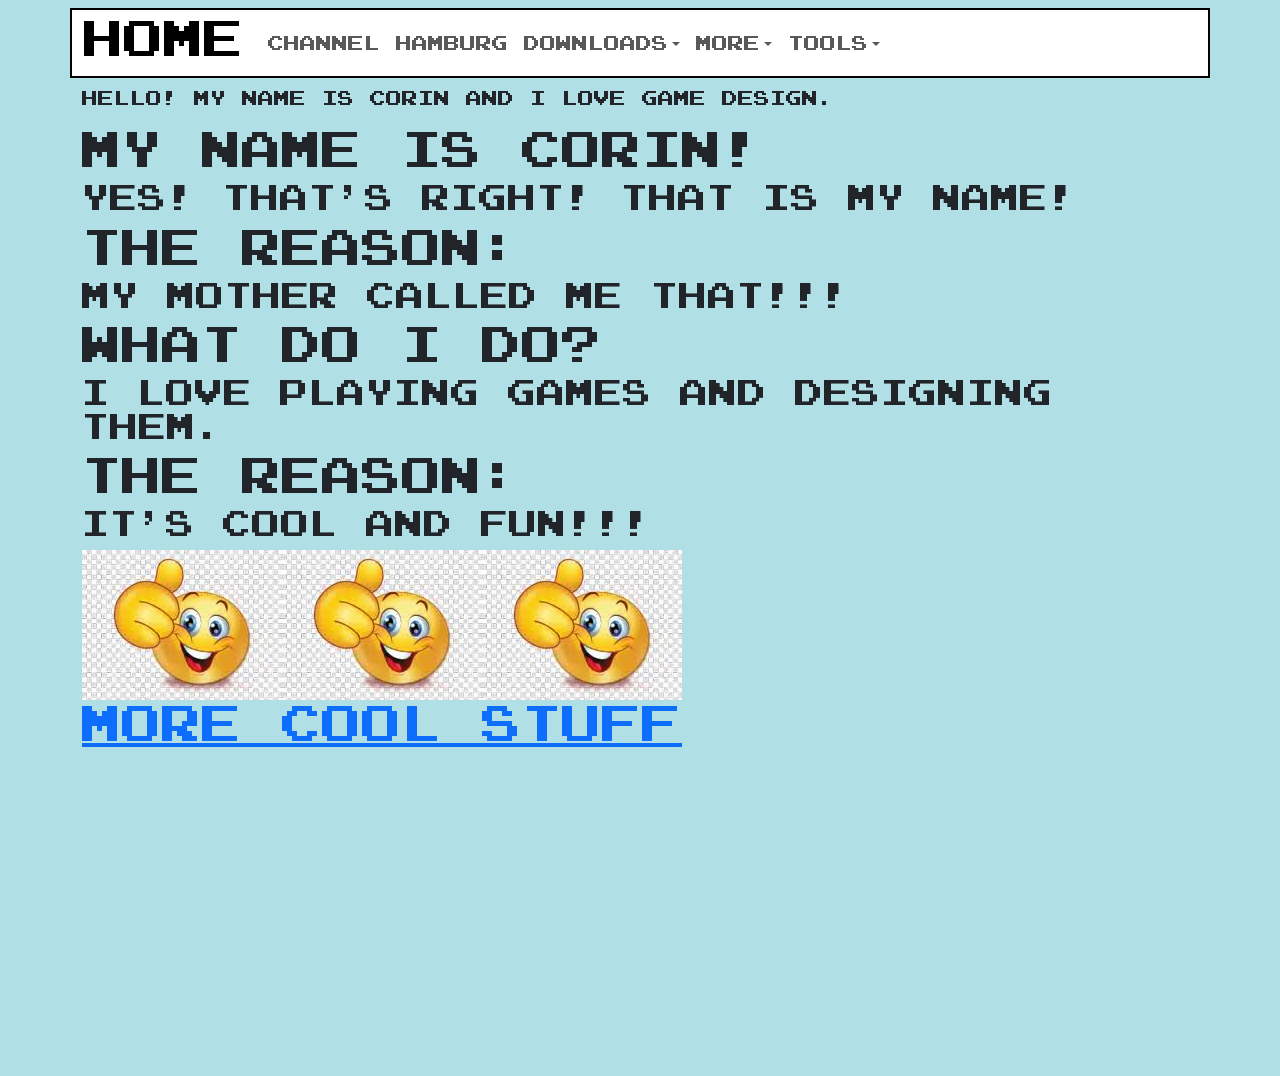
<file: index.html>
<!DOCTYPE html>
<html>
	<head>
		
		<!---apple watch html 5--->
		<style>
			.col {
			border: 2px solid black;
			}
			
		</style>
		
		<meta charset="utf-8">
		<meta name="viewport" content="width=device-width, initial-scale=1">
		
		<link href="assets/css/style.css" rel="stylesheet" type="text/css">
		
		<title>Corin's Website</title>
		<link rel="icon" href="assets\images\yesemoji.ico" type="image/x-icon">
		
		<link href="https://cdn.jsdelivr.net/npm/bootstrap@5.3.5/dist/css/bootstrap.min.css" rel="stylesheet" integrity="sha384-SgOJa3DmI69IUzQ2PVdRZhwQ+dy64/BUtbMJw1MZ8t5HZApcHrRKUc4W0kG879m7" crossorigin="anonymous">
	</head>
	<body class="bkgpage">
		<nav class="navbar navbar-expand-lg">
			<div class="container" style="border: 2px solid black; background-color:white;">
				<a class="navbar-brand" href="index.html" aria-label="Home Link">
					<h1>Home</h1>
				</a>
				<button class="navbar-toggler" type="button" data-bs-toggle="collapse" data-bs-target="#navbarSupportedContent" aria-controls="navbarSupportedContent" aria-expanded="false" aria-label="Toggle navigation">
					<span class="navbar-toggler-icon"></span>
				</button>
				<div class="collapse navbar-collapse" id="navbarSupportedContent">
					<ul class="navbar-nav me-auto mb-2 mb-lg-0">
						<li class="nav-item">
							<a href="https://www.youtube.com/@StupidSmol/videos" target="_blank" class="nav-link" aria-label="Youtube Channel Link">Channel</a>
						</li>
						<li class="nav-item">
							<a href="https://www.google.com/search?q=where+was+the+hamburger+invented%3F&client=opera-gx&hs=tMR&sca_esv=69ac19332292058f&sxsrf=AHTn8zpyc8Y0lJDNUAy5QPfW8pjCgivJaA%3A1745839576097&ei=2GUPaPDeBdeehbIPiYv7IA&ved=0ahUKEwjwqpKez_qMAxVXT0EAHYnFHgQQ4dUDCBA&uact=5&oq=where+was+the+hamburger+invented%3F&gs_lp=[base64]&sclient=gws-wiz-serp" target="_blank" class="nav-link" aria-label="Hamburg Link">Hamburg</a>
						</li>
						<li class="nav-tem dropdown">
							<a class="nav-link dropdown-toggle" href="#" role="button" data-bs-toggle="dropdown" aria-expanded="false">Downloads</a>
							<ul class="dropdown-menu">
								<li>
									<a class="dropdown-item" href="download-mc.html" class="nav-link" aria-label="Minecraft Downloads Link">Minecraft</a>
									<a class="dropdown-item" href="download-smb.html" class="nav-link" aria-label="SMB Downloads Link">Super Mario Bros.</a>
								</ul>
							</li>
						</li>
						<li class="nav-tem dropdown">
							<a class="nav-link dropdown-toggle" href="#" role="button" data-bs-toggle="dropdown" aria-expanded="false">More</a>
							<ul class="dropdown-menu">
								<li>
									<a class="dropdown-item" href="yesemoji.html" class="nav-link"><img src="assets/images/yesemoji.jpeg" aria-label="Yes Emoji Link" class="dropdownyes"></a>
									<a class="dropdown-item" href="devlog.html" class="nav-link" aria-label="Dev Log Link">Dev Log</a>
									<a class="dropdown-item" href="lorem.html" class="nav-link" aria-label="Lorun Ipsum Pain Itself Link">Lorum Ipsum</a>
									<a class="dropdown-item" href="pi.html" class="nav-link" aria-label="Pi Link">π</a>
									<a class="dropdown-item" href="game.html" class="nav-link" aria-label="Crazy Cube Game Link">Crazy Cube</a>
								</ul>
							</li>
						</li>
						<li class="nav-tem dropdown">
							<a class="nav-link dropdown-toggle d-none d-md-block" href="#" role="button" data-bs-toggle="dropdown" aria-expanded="false">Tools</a>
							<a class="nav-link dropdown-toggle d-block d-md-none disabled" href="#" role="button" data-bs-toggle="dropdown" aria-expanded="false">Tools (Not Compatible)</a>
							<ul class="dropdown-menu">
								<li>
									<a class="dropdown-item" href="colourpicker.html" class="nav-link" aria-label="Colour Picker Tool">Colour Picker</a>
								</ul>
							</li>
						</li>
					</ul>
				</div>
			</div>
		</nav>
		
		<!-- <nav class="navbar text-center" navbar-expand-lg>
			<div class="container d-flex justify-content-center">
			<div class="row" style="border: 2px solid black;">
			<div class="col"><a href="index.html"><h1>Home</h1></a></div>
			<div class="col"><a href="download.html"><h1>Downloads</h1></a></div>
			<div class="col"><a href="https://www.youtube.com/@StupidSmol/videos" target="_blank"><h1>Channel</h1></a></div>
			<div class="col"><a href="https://www.google.com/search?q=where+was+the+hamburger+invented%3F&client=opera-gx&hs=tMR&sca_esv=69ac19332292058f&sxsrf=AHTn8zpyc8Y0lJDNUAy5QPfW8pjCgivJaA%3A1745839576097&ei=2GUPaPDeBdeehbIPiYv7IA&ved=0ahUKEwjwqpKez_qMAxVXT0EAHYnFHgQQ4dUDCBA&uact=5&oq=where+was+the+hamburger+invented%3F&gs_lp=[base64]&sclient=gws-wiz-serp" target="_blank"><h1>Hamburg</h1></a></div>
			</div>
			</div>
		</nav> -->
		
		<div id="MainBody" class="container">
			<p>Hello! My name is Corin and I love game design.</p>
		</div>
		
		<div id="Footer" class="container">
			<h1>My name is Corin!</h1>
			<h3>Yes! That's right! That is my name!</h3>
			<h1>The Reason:</h1>
			<h3>My mother called me that!!!</h3>
			<h1>What do I do?</h1>
			<h3>I love playing games and designing them.</h3>
			<h1>The Reason:</h1>
			<h3>It's cool and fun!!!</h3>
			
			<a href="bio.html"><img src="assets\images\yesemoji.jpeg"></a><a href="secret.html"><img src="assets\images\yesemoji.jpeg" class="d-none d-md-inline"><a href="bio.html"><img src="assets\images\yesemoji.jpeg" class="d-none d-md-inline"><a href="bio.html">
			<h1>More Cool Stuff</h1></a>
			
			<iframe width="420" height="315"
			src="https://www.youtube.com/embed/2Ax_EIb1zks">
			</iframe>
			</div>
			
			<script src="https://cdn.jsdelivr.net/npm/bootstrap@5.3.5/dist/js/bootstrap.bundle.min.js" integrity="sha384-k6d4wzSIapyDyv1kpU366/PK5hCdSbCRGRCMv+eplOQJWyd1fbcAu9OCUj5zNLiq" crossorigin="anonymous"></script>
			</body>
		</html>
</file>
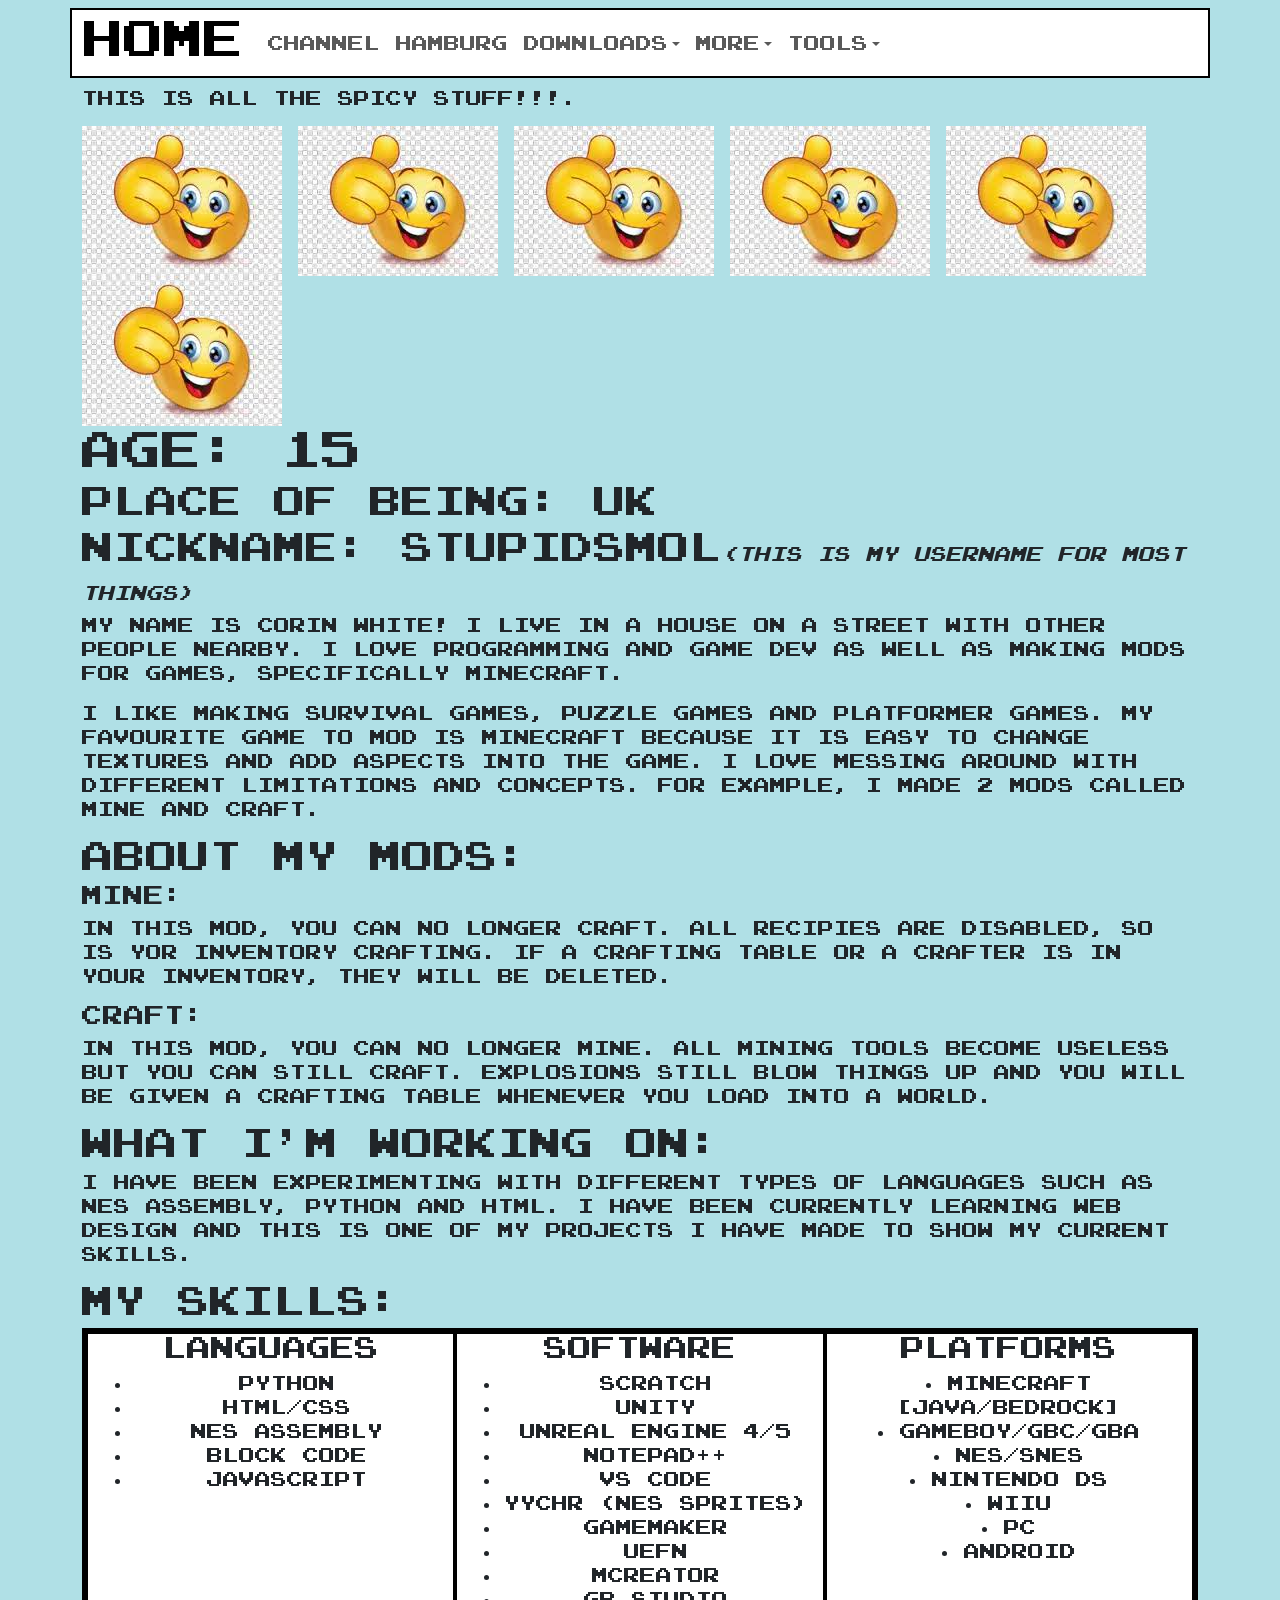
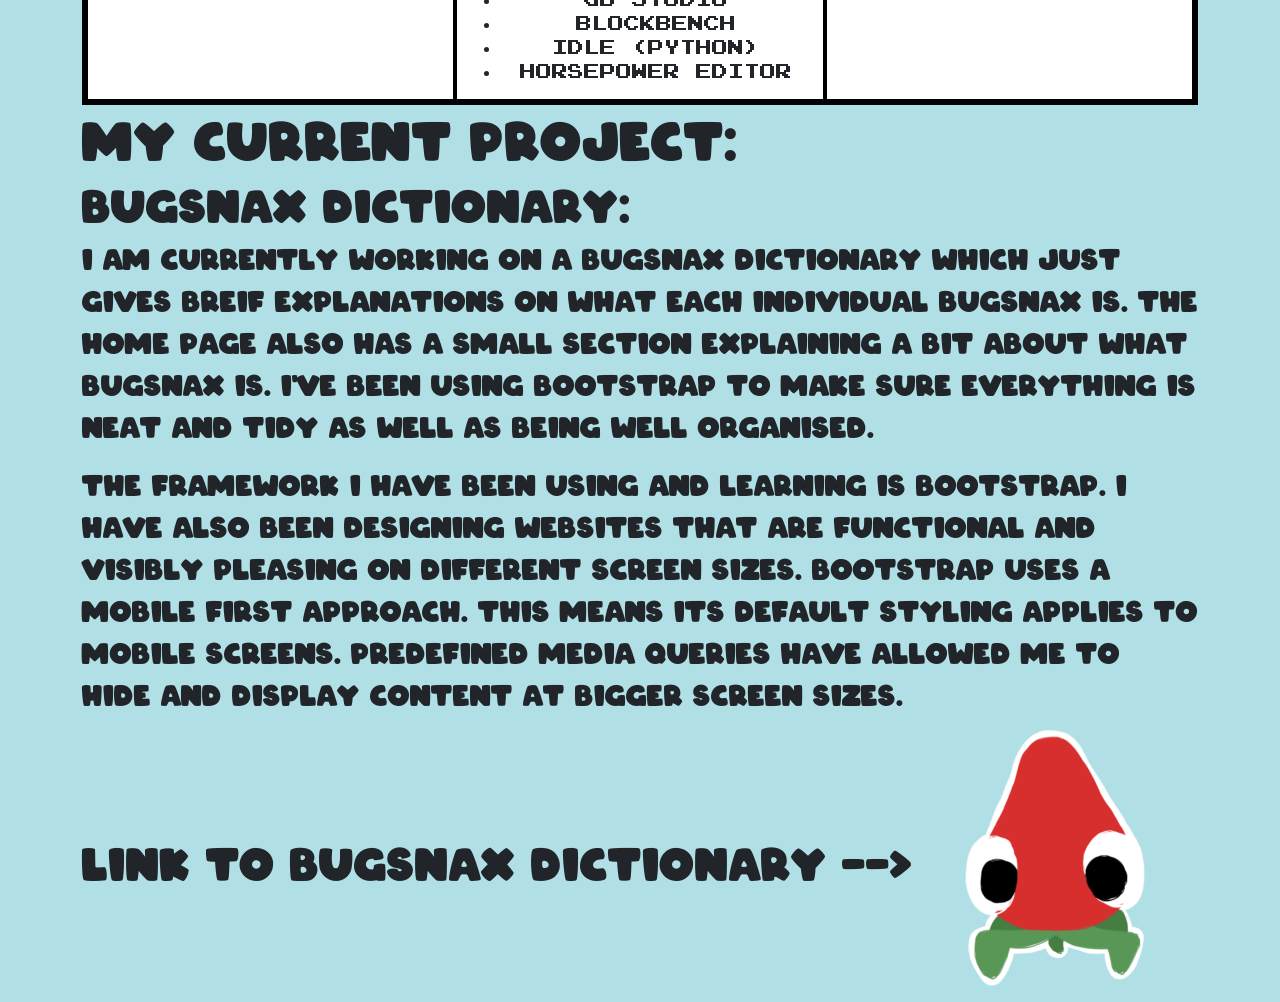
<file: bio.html>
<!DOCTYPE html>
<html>
	<head>
		
		<!---apple watch html 5--->
		<style>
			.col {
			border: 2px solid black;
			}
		</style>
		
		<meta charset="utf-8">
		<meta name="viewport" content="width=device-width, initial-scale=1">
		
		<link href="assets/css/style.css" rel="stylesheet" type="text/css">
		
		<title>Corin's Website</title>
		<link rel="icon" href="assets\images\yesemoji.ico" type="image/x-icon">
		
		<link href="https://cdn.jsdelivr.net/npm/bootstrap@5.3.5/dist/css/bootstrap.min.css" rel="stylesheet" integrity="sha384-SgOJa3DmI69IUzQ2PVdRZhwQ+dy64/BUtbMJw1MZ8t5HZApcHrRKUc4W0kG879m7" crossorigin="anonymous">
	</head>
	<body class="bkgpage">
		<nav class="navbar navbar-expand-lg">
			<div class="container" style="border: 2px solid black; background-color:white;">
				<a class="navbar-brand" href="index.html" aria-label="Home Link">
					<h1>Home</h1>
				</a>
				<button class="navbar-toggler" type="button" data-bs-toggle="collapse" data-bs-target="#navbarSupportedContent" aria-controls="navbarSupportedContent" aria-expanded="false" aria-label="Toggle navigation">
					<span class="navbar-toggler-icon"></span>
				</button>
				<div class="collapse navbar-collapse" id="navbarSupportedContent">
					<ul class="navbar-nav me-auto mb-2 mb-lg-0">
						<li class="nav-item">
							<a href="https://www.youtube.com/@StupidSmol/videos" target="_blank" class="nav-link" aria-label="Youtube Channel Link">Channel</a>
						</li>
						<li class="nav-item">
							<a href="https://www.google.com/search?q=where+was+the+hamburger+invented%3F&client=opera-gx&hs=tMR&sca_esv=69ac19332292058f&sxsrf=AHTn8zpyc8Y0lJDNUAy5QPfW8pjCgivJaA%3A1745839576097&ei=2GUPaPDeBdeehbIPiYv7IA&ved=0ahUKEwjwqpKez_qMAxVXT0EAHYnFHgQQ4dUDCBA&uact=5&oq=where+was+the+hamburger+invented%3F&gs_lp=[base64]&sclient=gws-wiz-serp" target="_blank" class="nav-link" aria-label="Hamburg Link">Hamburg</a>
						</li>
						<li class="nav-tem dropdown">
							<a class="nav-link dropdown-toggle" href="#" role="button" data-bs-toggle="dropdown" aria-expanded="false">Downloads</a>
							<ul class="dropdown-menu">
								<li>
									<a class="dropdown-item" href="download-mc.html" class="nav-link" aria-label="Minecraft Downloads Link">Minecraft</a>
									<a class="dropdown-item" href="download-smb.html" class="nav-link" aria-label="SMB Downloads Link">Super Mario Bros.</a>
								</ul>
							</li>
						</li>
						<li class="nav-tem dropdown">
							<a class="nav-link dropdown-toggle" href="#" role="button" data-bs-toggle="dropdown" aria-expanded="false">More</a>
							<ul class="dropdown-menu">
								<li>
									<a class="dropdown-item" href="yesemoji.html" class="nav-link"><img src="assets/images/yesemoji.jpeg" aria-label="Yes Emoji Link" class="dropdownyes"></a>
									<a class="dropdown-item" href="devlog.html" class="nav-link" aria-label="Dev Log Link">Dev Log</a>
									<a class="dropdown-item" href="lorem.html" class="nav-link" aria-label="Lorun Ipsum Pain Itself Link">Lorum Ipsum</a>
									<a class="dropdown-item" href="pi.html" class="nav-link" aria-label="Pi Link">π</a>
									<a class="dropdown-item" href="game.html" class="nav-link" aria-label="Crazy Cube Game Link">Crazy Cube</a>
								</ul>
							</li>
						</li>
						<li class="nav-tem dropdown">
							<a class="nav-link dropdown-toggle d-none d-md-block" href="#" role="button" data-bs-toggle="dropdown" aria-expanded="false">Tools</a>
							<a class="nav-link dropdown-toggle d-block d-md-none disabled" href="#" role="button" data-bs-toggle="dropdown" aria-expanded="false">Tools (Not Compatible)</a>
							<ul class="dropdown-menu">
								<li>
									<a class="dropdown-item" href="colourpicker.html" class="nav-link" aria-label="Colour Picker Tool">Colour Picker</a>
								</ul>
							</li>
						</li>
					</ul>
				</div>
			</div>
		</nav>
		
		<!-- <nav class="navbar text-center" navbar-expand-lg>
			<div class="container d-flex justify-content-center">
			<div class="row" style="border: 2px solid black;">
			<div class="col"><a href="index.html"><h1>Home</h1></a></div>
			<div class="col"><a href="download.html"><h1>Downloads</h1></a></div>
			<div class="col"><a href="https://www.youtube.com/@StupidSmol/videos" target="_blank"><h1>Channel</h1></a></div>
			<div class="col"><a href="https://www.google.com/search?q=where+was+the+hamburger+invented%3F&client=opera-gx&hs=tMR&sca_esv=69ac19332292058f&sxsrf=AHTn8zpyc8Y0lJDNUAy5QPfW8pjCgivJaA%3A1745839576097&ei=2GUPaPDeBdeehbIPiYv7IA&ved=0ahUKEwjwqpKez_qMAxVXT0EAHYnFHgQQ4dUDCBA&uact=5&oq=where+was+the+hamburger+invented%3F&gs_lp=[base64]&sclient=gws-wiz-serp" target="_blank"><h1>Hamburg</h1></a></div>
			<div class="col downloadicon"><img src="assets\images\yesemoji.jpeg"></a></div>
			</div>
			</div>
		</nav> -->
		
		<div id="MainBody" class="container">
		<p>This is all the spicy stuff!!!.</p>
		</div>
		
		<div id="Footer" class="container">
		<img src="assets\images\yesemoji.jpeg">
		<img src="assets\images\yesemoji.jpeg" class="d-none d-md-inline">
		<img src="assets\images\yesemoji.jpeg" class="d-none d-md-inline">
		<img src="assets\images\yesemoji.jpeg" class="d-none d-md-inline">
		<img src="assets\images\yesemoji.jpeg" class="d-none d-md-inline">
		<img src="assets\images\yesemoji.jpeg" class="d-none d-md-inline">
		
		<h1>Age: 15</h1>
		<h2>Place of Being: UK</h2>
		<h2>Nickname: StupidSmol<i class="subheading">(This is my username for most things)</i></h2>
		<p class="mainbody">My name is Corin White! I live in a house on a street with other people nearby. I love programming and game dev as well as making mods for games, specifically Minecraft. </p>
		<p class="mainbody">I like making survival games, puzzle games and platformer games. My favourite game to mod is Minecraft because it is easy to change textures and add aspects into the game. I love messing around with different limitations and concepts. For example, I made 2 mods called Mine and Craft.</p>
		<h2>About My Mods:</h2>
		<h5>Mine:</h5>
		<p class="mainbody">In this mod, you can no longer craft. All recipies are disabled, so is yor inventory crafting. If a crafting table or a crafter is in your inventory, they will be deleted.</p>
		<h5>Craft:</h5>
		<p class="mainbody">In this mod, you can no longer mine. All mining tools become useless but you can still craft. Explosions still blow things up and you will be given a crafting table whenever you load into a world.</p>
		<h2>What I'm Working On:</h2>
		<p class="mainbody">I have been experimenting with different types of languages such as NES Assembly, Python and HTML. I have been currently learning web design and this is one of my projects I have made to show my current skills.</p>
		<h2>My Skills:</h2>
		<div class="container text-center" style="border: 2px solid black;">
		<div class="row" style="border: 2px solid black; background-color:white;">
		<div class="col">
		<h4>Languages</h4>
		<ul>
		<li>Python</li>
		<li>HTML/CSS</li>
		<li>NES Assembly</li>
		<li>Block Code</li>
		<li>Javascript</li>
		</ul>
		</div>
		<div class="col">
		<h4>Software</h4>
		<ul>
		<li>Scratch</li>
		<li>Unity</li>
		<li>Unreal Engine 4/5</li>
		<li>Notepad++</li>
		<li>VS Code</li>
		<li>YYCHR (NES Sprites)</li>
		<li>GameMaker</li>
		<li>UEFN</li>
		<li>MCreator</li>
		<li>GB Studio</li>
		<li>Blockbench</li>
		<li>IDLE (Python)</li>
		<li>Horsepower Editor</li>
		</ul>
		</div>
		<div class="col">
		<h4>Platforms</h4>
		<li>Minecraft [Java/Bedrock]</li>
		<li>Gameboy/GBC/GBA</li>
		<li>NES/SNES</li>
		<li>Nintendo DS</li>
		<li>WiiU</li>
		<li>PC</li>
		<li>Android</li>
		</div>
		</div>
		</div>
		<h1 class="arcotext" style="font-size: 3.25em;">My Current Project:</h1>
		<h2 class="arcotext pitext">Bugsnax Dictionary:</h2>
		<p class="arcotext navtext">I am currently working on a Bugsnax Dictionary which just gives breif explanations on what each individual bugsnax is. The home page also has a small section explaining a bit about what Bugsnax is. I've been using bootstrap to make sure everything is neat and tidy as well as being well organised.</p>
		<p class="arcotext navtext">The framework I have been using and learning is Bootstrap. I have also been designing websites that are functional and visibly pleasing on different screen sizes. Bootstrap uses a mobile first approach. This means its default styling applies to mobile screens. Predefined media queries have allowed me to hide and display content at bigger screen sizes.</p>
		<p class="arcotext pitext">Link to Bugsnax Dictionary --> <a href="F:\HTML\index.html" target="_blank" class="arcotext"><img src="assets\images\bugsnax.ico" class="arcotext" alt="Link"></a></p>
		</div>
		<script src="https://cdn.jsdelivr.net/npm/bootstrap@5.3.5/dist/js/bootstrap.bundle.min.js" integrity="sha384-k6d4wzSIapyDyv1kpU366/PK5hCdSbCRGRCMv+eplOQJWyd1fbcAu9OCUj5zNLiq" crossorigin="anonymous"></script>
		</body>
		</html>
</file>
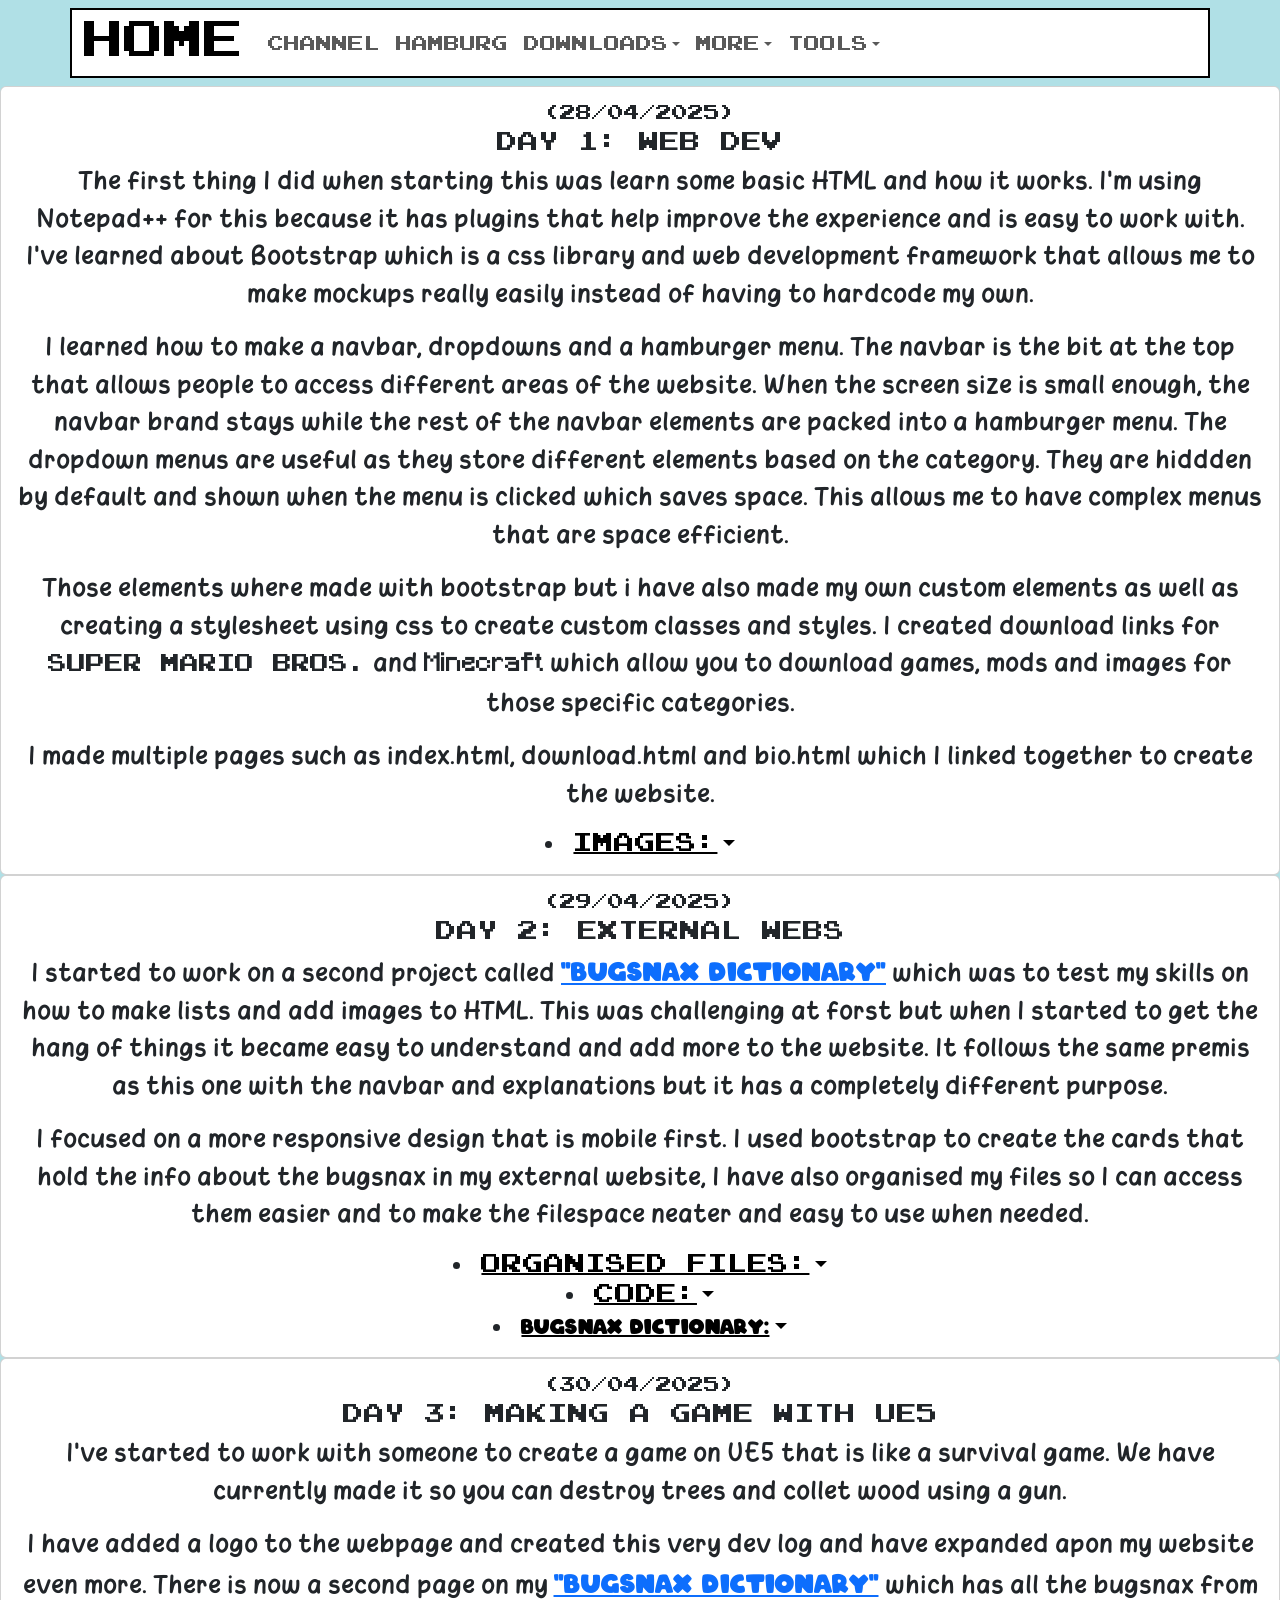
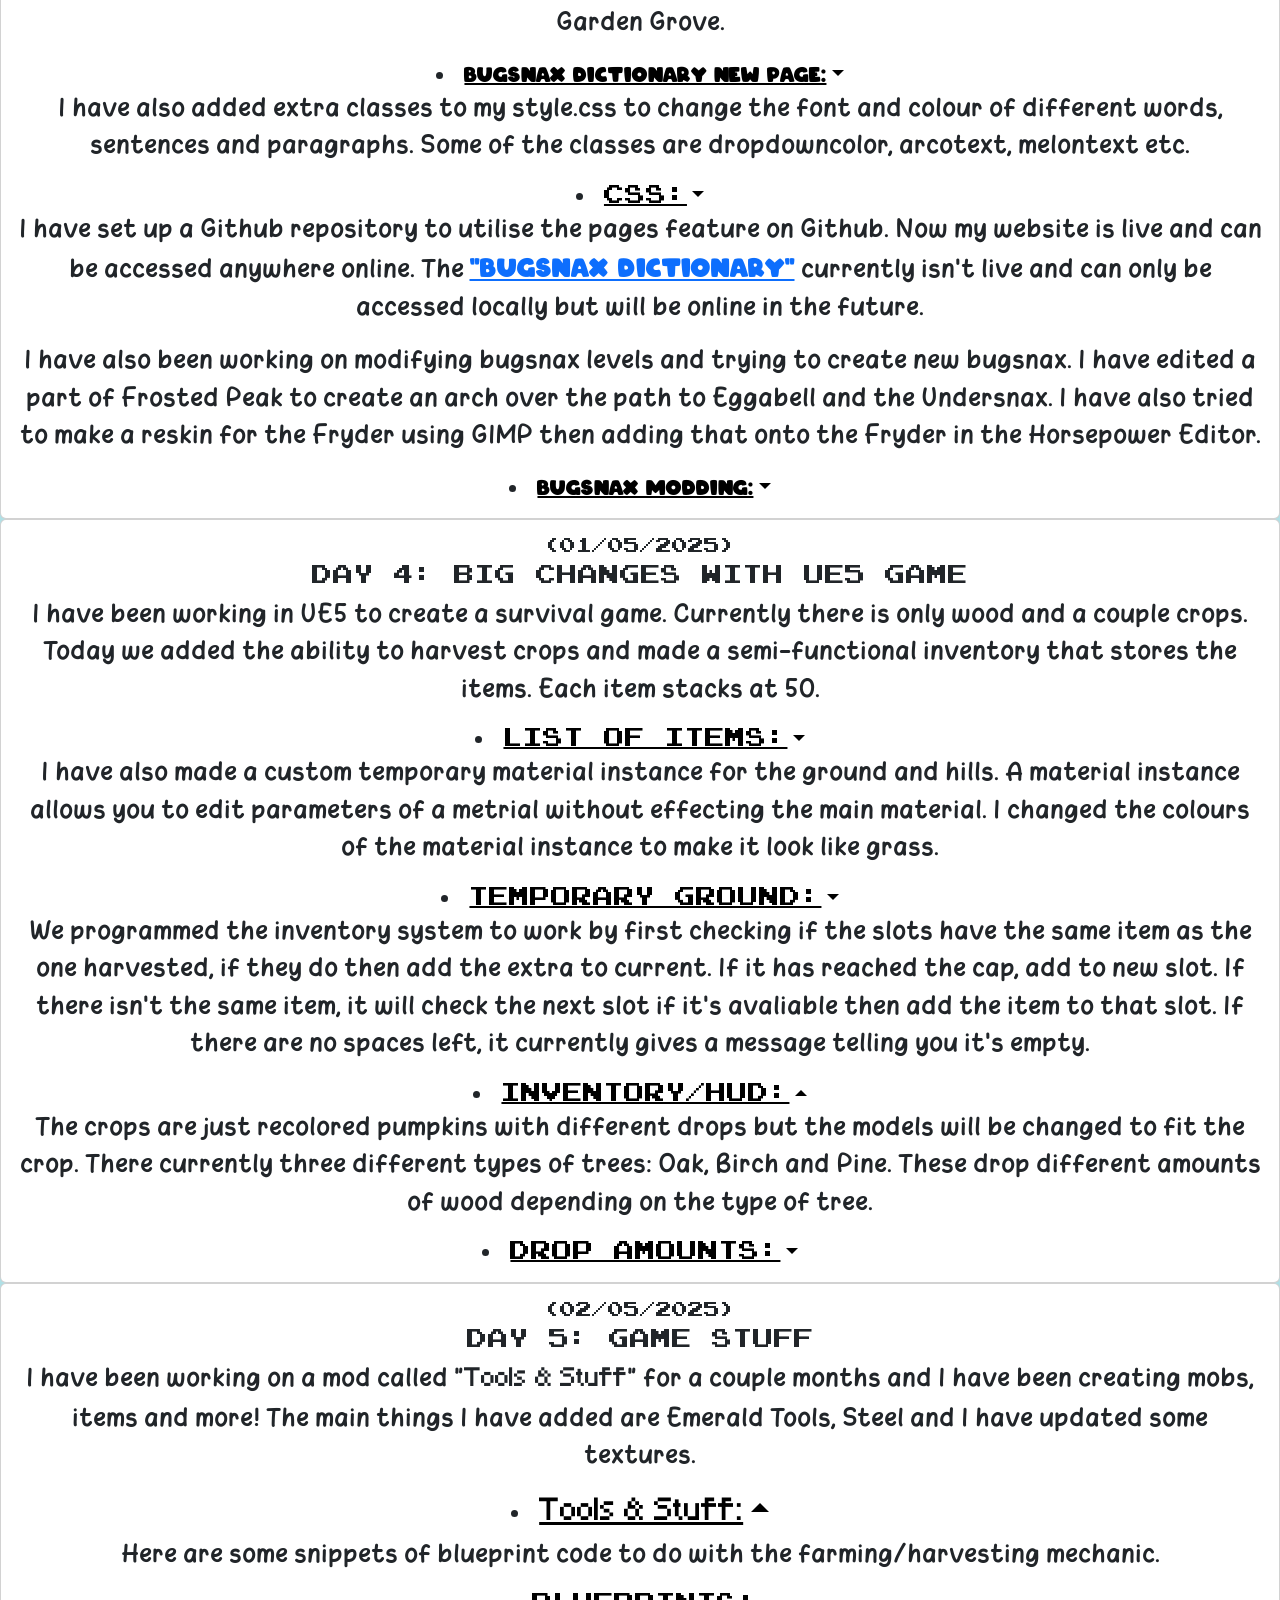
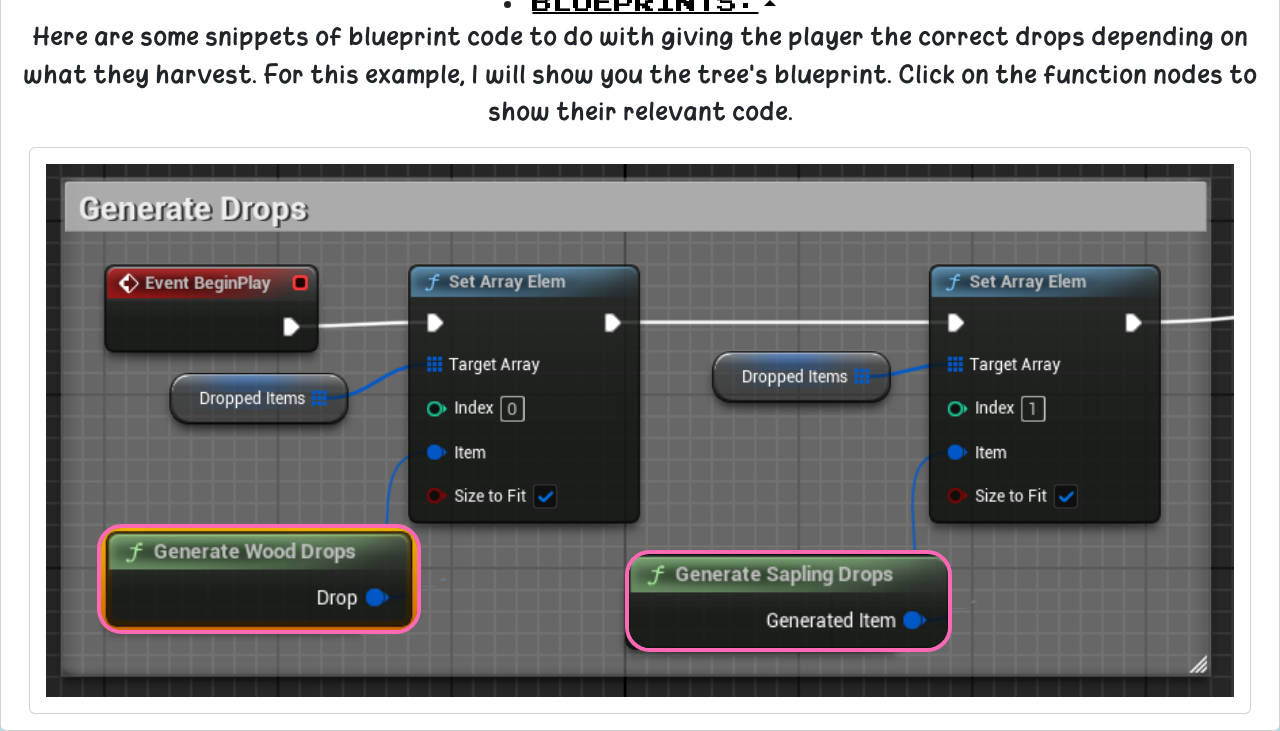
<file: devlog.html>
<!DOCTYPE html>
<html>
	<head>
		
		<!---apple watch html 5--->
		<style>
			.col {
			border: 2px solid black;
			}
			
		</style>
		
		<meta charset="utf-8">
		<meta name="viewport" content="width=device-width, initial-scale=1">
		
		<link href="assets/css/style.css" rel="stylesheet" type="text/css">
		
		<title>Corin's Website</title>
		<link rel="icon" href="assets\images\yesemoji.ico" type="image/x-icon">
		
		<link href="https://cdn.jsdelivr.net/npm/bootstrap@5.3.5/dist/css/bootstrap.min.css" rel="stylesheet" integrity="sha384-SgOJa3DmI69IUzQ2PVdRZhwQ+dy64/BUtbMJw1MZ8t5HZApcHrRKUc4W0kG879m7" crossorigin="anonymous">
	</head>
	<body class="bkgpage">
		<nav class="navbar navbar-expand-lg">
			<div class="container" style="border: 2px solid black; background-color:white;">
				<a class="navbar-brand" href="index.html" aria-label="Home Link">
					<h1>Home</h1>
				</a>
				<button class="navbar-toggler" type="button" data-bs-toggle="collapse" data-bs-target="#navbarSupportedContent" aria-controls="navbarSupportedContent" aria-expanded="false" aria-label="Toggle navigation">
					<span class="navbar-toggler-icon"></span>
				</button>
				<div class="collapse navbar-collapse" id="navbarSupportedContent">
					<ul class="navbar-nav me-auto mb-2 mb-lg-0">
						<li class="nav-item">
							<a href="https://www.youtube.com/@StupidSmol/videos" target="_blank" class="nav-link" aria-label="Youtube Channel Link">Channel</a>
						</li>
						<li class="nav-item">
							<a href="https://www.google.com/search?q=where+was+the+hamburger+invented%3F&client=opera-gx&hs=tMR&sca_esv=69ac19332292058f&sxsrf=AHTn8zpyc8Y0lJDNUAy5QPfW8pjCgivJaA%3A1745839576097&ei=2GUPaPDeBdeehbIPiYv7IA&ved=0ahUKEwjwqpKez_qMAxVXT0EAHYnFHgQQ4dUDCBA&uact=5&oq=where+was+the+hamburger+invented%3F&gs_lp=[base64]&sclient=gws-wiz-serp" target="_blank" class="nav-link" aria-label="Hamburg Link">Hamburg</a>
						</li>
						<li class="nav-tem dropdown">
							<a class="nav-link dropdown-toggle" href="#" role="button" data-bs-toggle="dropdown" aria-expanded="false">Downloads</a>
							<ul class="dropdown-menu">
								<li>
									<a class="dropdown-item" href="download-mc.html" class="nav-link" aria-label="Minecraft Downloads Link">Minecraft</a>
									<a class="dropdown-item" href="download-smb.html" class="nav-link" aria-label="SMB Downloads Link">Super Mario Bros.</a>
								</ul>
							</li>
						</li>
						<li class="nav-tem dropdown">
							<a class="nav-link dropdown-toggle" href="#" role="button" data-bs-toggle="dropdown" aria-expanded="false">More</a>
							<ul class="dropdown-menu">
								<li>
									<a class="dropdown-item" href="yesemoji.html" class="nav-link"><img src="assets/images/yesemoji.jpeg" aria-label="Yes Emoji Link" class="dropdownyes"></a>
									<a class="dropdown-item" href="devlog.html" class="nav-link" aria-label="Dev Log Link">Dev Log</a>
									<a class="dropdown-item" href="lorem.html" class="nav-link" aria-label="Lorun Ipsum Pain Itself Link">Lorum Ipsum</a>
									<a class="dropdown-item" href="pi.html" class="nav-link" aria-label="Pi Link">π</a>
									<a class="dropdown-item" href="game.html" class="nav-link" aria-label="Crazy Cube Game Link">Crazy Cube</a>
								</ul>
							</li>
						</li>
						<li class="nav-tem dropdown">
							<a class="nav-link dropdown-toggle d-none d-md-block" href="#" role="button" data-bs-toggle="dropdown" aria-expanded="false">Tools</a>
							<a class="nav-link dropdown-toggle d-block d-md-none disabled" href="#" role="button" data-bs-toggle="dropdown" aria-expanded="false">Tools (Not Compatible)</a>
							<ul class="dropdown-menu">
								<li>
									<a class="dropdown-item" href="colourpicker.html" class="nav-link" aria-label="Colour Picker Tool">Colour Picker</a>
								</ul>
							</li>
						</li>
					</ul>
				</div>
			</div>
		</nav>
		
		<!-- <nav class="navbar text-center" navbar-expand-lg>
			<div class="container d-flex justify-content-center">
			<div class="row" style="border: 2px solid black;">
			<div class="col"><a href="index.html"><h1>Home</h1></a></div>
			<div class="col"><a href="download.html"><h1>Downloads</h1></a></div>
			<div class="col"><a href="https://www.youtube.com/@StupidSmol/videos" target="_blank"><h1>Channel</h1></a></div>
			<div class="col"><a href="https://www.google.com/search?q=where+was+the+hamburger+invented%3F&client=opera-gx&hs=tMR&sca_esv=69ac19332292058f&sxsrf=AHTn8zpyc8Y0lJDNUAy5QPfW8pjCgivJaA%3A1745839576097&ei=2GUPaPDeBdeehbIPiYv7IA&ved=0ahUKEwjwqpKez_qMAxVXT0EAHYnFHgQQ4dUDCBA&uact=5&oq=where+was+the+hamburger+invented%3F&gs_lp=[base64]&sclient=gws-wiz-serp" target="_blank"><h1>Hamburg</h1></a></div>
			</div>
			</div>
		</nav> -->
		
		<div class="card">
			<div class="card-body text-center melontext">
				<h6>(28/04/2025)</h6>
				<h5 class="text-center">Day 1: Web Dev</h5>
				<p class="melontext">The first thing I did when starting this was learn some basic HTML and how it works. I'm using Notepad++ for this because it has plugins that help improve the experience and is easy to work with. I've learned about Bootstrap which is a css library and web development framework that allows me to make mockups really easily instead of having to hardcode my own.</p>
				<p class="melontext">I learned how to make a navbar, dropdowns and a hamburger menu. The navbar is the bit at the top that allows people to access different areas of the website. When the screen size is small enough, the navbar brand stays while the rest of the navbar elements are packed into a hamburger menu. The dropdown menus are useful as they store different elements based on the category. They are hiddden by default and shown when the menu is clicked which saves space. This allows me to have complex menus that are space efficient.</p>
				<p class="melontext">Those elements where made with bootstrap but i have also made my own custom elements as well as creating a stylesheet using css to create custom classes and styles. I created download links for <span class="smbtext"> Super Mario Bros.</span> and <span class="mctext">Minecraft</span> which allow you to download games, mods and images for those specific categories.</p>
				<p class="melontext">I made multiple pages such as index.html, download.html and bio.html which I linked together to create the website.</p>
				<li class="dropdown">
					<a class="dropdown-toggle dropdowncolor" href="#" role="button" data-bs-toggle="dropdown" aria-expanded="false">Images:</a>
					<ul class="dropdownscroll list-unstyled dropdown-menu">
						<li>
							<img src="assets\images\bioimg.png" alt="Image of bio.html">
							<img src="assets\images\smbdlimg.png" alt="Image of smbdownload.html">
						</li>
					</ul>
				</li>
			</div>
		</div>
		<div class="card">
			<div class="card-body text-center melontext">
				<h6>(29/04/2025)</h6>
				<h5 class="text-center">Day 2: External Webs</h5>
				<p class="melontext">I started to work on a second project called <a href="F:\HTML\index.html" target="_blank"><span class="arcotext">"Bugsnax Dictionary"</span></a> which was to test my skills on how to make lists and add images to HTML. This was challenging at forst but when I started to get the hang of things it became easy to understand and add more to the website. It follows the same premis as this one with the navbar and explanations but it has a completely different purpose.</p>
				<p class="melontext">I focused on a more responsive design that is mobile first. I used bootstrap to create the cards that hold the info about the bugsnax in  my external website, I have also organised my files so I can access them easier and to make the filespace neater and easy to use when needed.</p>
				<li class="dropdown">
					<a class="dropdown-toggle dropdowncolor" href="#" role="button" data-bs-toggle="dropdown" aria-expanded="false">Organised Files:</a>
					<ul class="dropdownscroll list-unstyled dropdown-menu">
						<li>
							<img src="assets\images\organisedfiles.png" alt="Image of my File Hierarchy (The index.html is king btw.)">
						</li>
					</ul>
				</li>
				<li class="dropdown">
					<a class="dropdown-toggle dropdowncolor" href="#" role="button" data-bs-toggle="dropdown" aria-expanded="false">Code:</a>
					<ul class="dropdownscroll list-unstyled dropdown-menu">
						<li>
							<img src="assets\images\indexhtml.png" alt="Image of index.html code">
							<img src="assets\images\biohtml.png" alt="Image of bio.html code">
						</li>
					</ul>
				</li>
				<li class="dropdown">
					<a class="dropdown-toggle dropdowncolor arcotext" style="font-size: 1em;" href="#" role="button" data-bs-toggle="dropdown" aria-expanded="false">Bugsnax Dictionary:</a>
					<ul class="dropdownscroll list-unstyled dropdown-menu">
						<li>
							<img src="assets\images\bugsnaxindex.png" class="snaxindex" alt="Image of Bugsnax Dictionary Index Page">
							<img src="assets\images\bugsnaxdicff.png" alt="Image of Bugsnax Dictionary Flavor Falls">
						</li>
					</ul>
				</li>
			</div>
		</div>
		<div class="card">
			<div class="card-body text-center melontext">
				<h6>(30/04/2025)</h6>
				<h5 class="text-center">Day 3: Making a Game with UE5</h5>
				<p class="melontext">I've started to work with someone to create a game on UE5 that is like a survival game. We have currently made it so you can destroy trees and collet wood using a gun.</p>
				<p class="melontext">I have added a logo to the webpage and created this very dev log and have expanded apon my website even more. There is now a second page on my <a href="F:\HTML\index.html" target="_blank"><span class="arcotext">"Bugsnax Dictionary"</span></a> which has all the bugsnax from Garden Grove.</p>
				<li class="dropdown">
					<a class="dropdown-toggle dropdowncolor arcotext" style="font-size: 1em;" href="#" role="button" data-bs-toggle="dropdown" aria-expanded="false">Bugsnax Dictionary New Page:</a>
					<ul class="dropdownscroll list-unstyled dropdown-menu">
						<li>
							<img src="assets\images\bugsnaxdicgg.png" alt="Image of Bugsnax Dictionary Garden Grove">
						</li>
					</ul>
				</li>
				<p class="melontext">I have also added extra classes to my style.css to change the font and colour of different words, sentences and paragraphs. Some of the classes are dropdowncolor, arcotext, melontext etc.</p>
				<li class="dropdown">
					<a class="dropdown-toggle dropdowncolor" href="#" role="button" data-bs-toggle="dropdown" aria-expanded="false">CSS:</a>
					<ul class="dropdownscroll list-unstyled dropdown-menu">
						<li>
							<img src="assets\images\css1.png" alt="CSS 1">
							<img src="assets\images\css2.png" alt="CSS 2">
						</li>
					</ul>
				</li>
				<p class="melontext">I have set up a Github repository to utilise the pages feature on Github. Now my website is live and can be accessed anywhere online. The <a href="F:\HTML\index.html" target="_blank"><span class="arcotext">"Bugsnax Dictionary"</span></a> currently isn't live and can only be accessed locally but will be online in the future.</p>
				<p class="melontext">I have also been working on modifying bugsnax levels and trying to create new bugsnax. I have edited a part of Frosted Peak to create an arch over the path to Eggabell and the Undersnax. I have also tried to make a reskin for the Fryder using GIMP then adding that onto the Fryder in the Horsepower Editor.</p>
				<li class="dropdown">
					<a class="dropdown-toggle dropdowncolor arcotext" href="#" role="button" data-bs-toggle="dropdown" aria-expanded="false">Bugsnax Modding:</a>
					<ul class="bugmodscroll list-unstyled dropdown-menu">
						<li>
							<img src="assets\images\fpmod.png" alt="Frosted Peak Modding">
							<img src="assets\images\snaxmod.png" alt="Snax Modding">
						</li>
					</ul>
				</li>
			</div>
		</div>
		<div class="card">
			<div class="card-body text-center melontext">
				<h6>(01/05/2025)</h6>
				<h5 class="text-center">Day 4: Big Changes with UE5 Game</h5>
				<p class="melontext">I have been working in UE5 to create a survival game. Currently there is only wood and a couple crops. Today we added the ability to harvest crops and made a semi-functional inventory that stores the items. Each item stacks at 50.</p>
				<li class="dropdown">
					<a class="dropdown-toggle dropdowncolor" href="#" role="button" data-bs-toggle="dropdown" aria-expanded="false">List of Items:</a>
					<ul class="dropdownscroll list-unstyled dropdown-menu">
						<li class="bkgpage">
							<p> Harvesting Gun</p>
							<p> Wood</p>
							<p>Oak, Birch and Pine Saplings</p>
							<p> Pumpkin w/ Seeds</p>
							<p> Beetroot w/ Seeds</p>
							<p> Melon w/ Seeds</p>
							<p> Potato w/ Seeds</p>
							<p> Wheat w/ Seeds</p>
							<p> Carrot w/ Seeds</p>
						</li>
					</ul>
				</li>
				<p class="melontext">I have also made a custom temporary material instance for the ground and hills. A material instance allows you to edit parameters of a metrial without effecting the main material. I changed the colours of the material instance to make it look like grass.</p>
				<li class="dropdown">
					<a class="dropdown-toggle dropdowncolor" href="#" role="button" data-bs-toggle="dropdown" aria-expanded="false">Temporary Ground:</a>
					<ul class="bugmodscroll list-unstyled dropdown-menu">
						<li>
							<img src="assets\images\UE5\materiainstance.png" alt="Ground Material">
						</li>
					</ul>
				</li>
				<p class="melontext">We programmed the inventory system to work by first checking if the slots have the same item as the one harvested, if they do then add the extra to current. If it has reached the cap, add to new slot. If there isn't the same item, it will check the next slot if it's avaliable then add the item to that slot. If there are no spaces left, it currently gives a message telling you it's empty.</p>
				<li class="dropup">
					<a class="dropdown-toggle dropdowncolor" href="#" role="button" data-bs-toggle="dropdown" aria-expanded="false">Inventory/HUD:</a>
					<ul class="bugmodscroll list-unstyled dropdown-menu">
						<li class="bkgpage">
							<img src="assets\images\UE5\inventoryupdate.png" alt="Inventory Blueprint">
							<img src="assets\images\UE5\outsidegame.png" class="gamedisplay" alt="Game Display">
						</li>
					</ul>
				</li>
				<p class="melontext">The crops are just recolored pumpkins with different drops but the models will be changed to fit the crop. There currently three different types of trees: Oak, Birch and Pine. These drop different amounts of wood depending on the type of tree.</p>
				<li class="dropdown">
					<a class="dropdown-toggle dropdowncolor" href="#" role="button" data-bs-toggle="dropdown" aria-expanded="false">Drop Amounts:</a>
					<ul class="bugmodscroll list-unstyled dropdown-menu">
						<li class="bkgpage">
							<p style="font-size: 1.5em;">Wood:</p>
							<ul>
								<li>Oak: 1-5 Wood, 1-3 Oak Saplings</li>
								<li>Birch: 4-8 Wood, 1-3 Birch Saplings</li>
								<li>Pine: 7-12 Wood, 1-3 Pine Saplings</li>
							</ul>
							<p style="font-size: 1.5em;">Crops:</p>
							<ul>
								<li>Pumpkin: 1-11 Pumkins, 1-3 Pumpkin Seeds</li>
								<li>Beetroot: 1-11 Beetroots, 1-3 Pumpkin Seeds</li>
								<li>Melon: 1-11 Melons, 1-3 Pumpkin Seeds</li>
								<li>Potato: 1-11 Potatoes, 1-3 Pumpkin Seeds</li>
								<li>Wheat: 1-11 Wheat, 1-3 Pumpkin Seeds</li>
								<li>Carrot: 1-11 Carrots, 1-3 Pumpkin Seeds</li>
							</ul>
						</li>
					</ul>
				</li>
			</div>
		</div>
		<div class="card">
			<div class="card-body text-center melontext">
				<h6>(02/05/2025)</h6>
				<h5 class="text-center">Day 5: Game Stuff</h5>
				<p class="melontext">I have been working on a mod called "<span class="mctext">Tools & Stuff</span>" for a couple months and I have been creating mobs, items and more! The main things I have added are Emerald Tools, Steel and I have updated some textures.</p>
				<li class="dropup">
					<a class="dropdown-toggle dropdowncolor mctext" href="#" role="button" data-bs-toggle="dropdown" style="font-size: 1.5em;" aria-expanded="false">Tools & Stuff:</a>
					<ul class="bugmodscroll list-unstyled dropdown-menu">
						<li class="bkgpage">
							<img src="assets\images\mcreator\titlescreen.png" class="gamedisplay">
							<img src="assets\images\mcreator\textures.png" class="gamedisplay">
							<img src="assets\images\mcreator\emeraldtools.png" class="gamedisplay">
							<img src="assets\images\mcreator\mccube.png" class="gamedisplay">
						</li>
					</ul>
				</li>
				<p class="melontext">Here are some snippets of blueprint code to do with the farming/harvesting mechanic.</p>
				<li class="dropup">
					<a class="dropdown-toggle dropdowncolor" href="#" role="button" data-bs-toggle="dropdown" aria-expanded="false">Blueprints:</a>
					<ul class="bugmodscroll list-unstyled dropdown-menu">
						<li class="bkgpage">
							<img src="assets\images\UE5\farmgraph.png" class="gamedisplay">
							<img src="assets\images\UE5\bpfarm.png" class="gamedisplay">
						</li>
					</ul>
				</li>
				<p class="melontext">Here are some snippets of blueprint code to do with giving the player the correct drops depending on what they harvest. For this example, I will show you the tree's blueprint. Click on the function nodes to show their relevant code.</p>
				<div class="container-fluid">
					<div class="card card-body dropup dropdown-menu">
						<img src="assets\images\UE5\dropgeneration.png" class="img-fluid">
						<a class="position-absolute dropdown-toggle m-0 p-0 dropdown-header" id="wooddrops" role="button" data-bs-toggle="dropdown" aria-expanded="false">
							<img src="assets\images\UE5\func\wooddropsfunc.png" class="dropsize">
						</a>
						<div class="dropdown-menu">
							<img src="assets\images\UE5\wooddrops.png" class="img-fluid funcdisplay">
						</div>
						<a class="position-absolute dropdown-toggle m-0 p-0 dropdown-header" id="sapdrops" role="button" data-bs-toggle="dropdown" aria-expanded="false">
							<img src="assets\images\UE5\func\saplingdropfunc.png" class="dropsize">
						</a>
						<div class="dropdown-menu dropdown-menu-end">
							<img src="assets\images\UE5\saplingdrops.png" class="img-fluid funcdisplay">
						</div>
					</div>
				</div>
			</div>
		</div>
		<script src="https://cdn.jsdelivr.net/npm/bootstrap@5.3.5/dist/js/bootstrap.bundle.min.js" integrity="sha384-k6d4wzSIapyDyv1kpU366/PK5hCdSbCRGRCMv+eplOQJWyd1fbcAu9OCUj5zNLiq" crossorigin="anonymous"></script>
	</body>
</html>
</file>
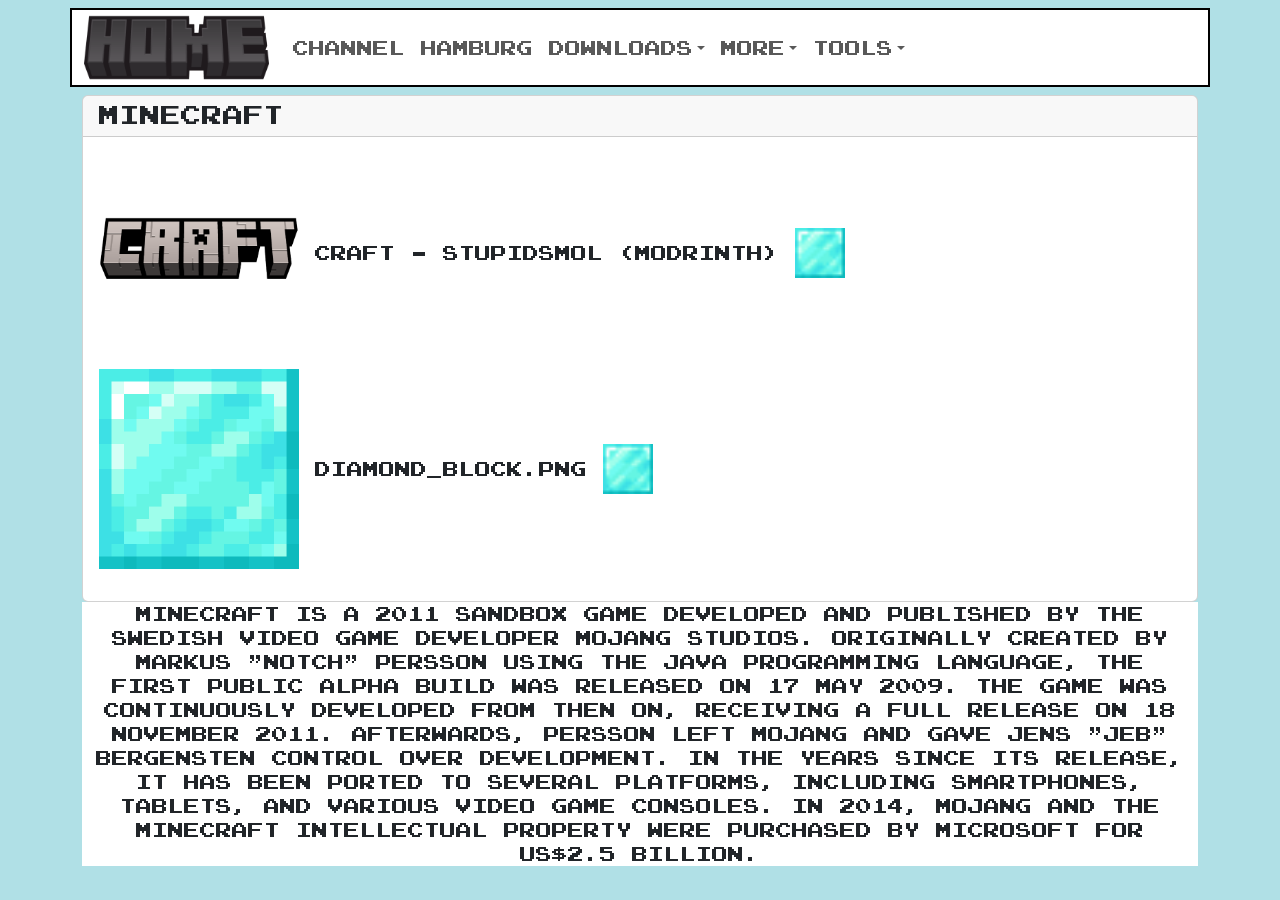
<file: download-mc.html>
<!DOCTYPE html>
<html>
	<head>
		
		<!---apple watch html 5--->
		<style>
			.col {
			border: 2px solid black;
			}
		</style>
		
		<meta charset="utf-8">
		<meta name="viewport" content="width=device-width, initial-scale=1">
		
		<link href="assets/css/style.css" rel="stylesheet" type="text/css">
		
		<title>Corin's Website</title>
		<link rel="icon" href="assets\images\yesemoji.ico" type="image/x-icon">
		
		<link href="https://cdn.jsdelivr.net/npm/bootstrap@5.3.5/dist/css/bootstrap.min.css" rel="stylesheet" integrity="sha384-SgOJa3DmI69IUzQ2PVdRZhwQ+dy64/BUtbMJw1MZ8t5HZApcHrRKUc4W0kG879m7" crossorigin="anonymous">
	</head>
	<body class="bkgpage">
		<nav class="navbar navbar-expand-lg">
			<div class="container" style="border: 2px solid black; background-color:white;">
				<a class="navbar-brand" href="index.html" aria-label="Home Link">
					<img src="assets\images\home_logo_mc.png" class="homelogomc">
				</a>
				<button class="navbar-toggler" type="button" data-bs-toggle="collapse" data-bs-target="#navbarSupportedContent" aria-controls="navbarSupportedContent" aria-expanded="false" aria-label="Toggle navigation">
					<span class="navbar-toggler-icon"></span>
				</button>
				<div class="collapse navbar-collapse" id="navbarSupportedContent">
					<ul class="navbar-nav me-auto mb-2 mb-lg-0">
						<li class="nav-item">
							<a href="https://www.youtube.com/@StupidSmol/videos" target="_blank" class="nav-link" aria-label="Youtube Channel Link">Channel</a>
						</li>
						<li class="nav-item">
							<a href="https://www.google.com/search?q=where+was+the+hamburger+invented%3F&client=opera-gx&hs=tMR&sca_esv=69ac19332292058f&sxsrf=AHTn8zpyc8Y0lJDNUAy5QPfW8pjCgivJaA%3A1745839576097&ei=2GUPaPDeBdeehbIPiYv7IA&ved=0ahUKEwjwqpKez_qMAxVXT0EAHYnFHgQQ4dUDCBA&uact=5&oq=where+was+the+hamburger+invented%3F&gs_lp=[base64]&sclient=gws-wiz-serp" target="_blank" class="nav-link" aria-label="Hamburg Link">Hamburg</a>
						</li>
						<li class="nav-tem dropdown">
							<a class="nav-link dropdown-toggle" href="#" role="button" data-bs-toggle="dropdown" aria-expanded="false">Downloads</a>
							<ul class="dropdown-menu">
								<li>
									<a class="dropdown-item" href="download-mc.html" class="nav-link" aria-label="Minecraft Downloads Link">Minecraft</a>
									<a class="dropdown-item" href="download-smb.html" class="nav-link" aria-label="SMB Downloads Link">Super Mario Bros.</a>
								</ul>
							</li>
						</li>
						<li class="nav-tem dropdown">
							<a class="nav-link dropdown-toggle" href="#" role="button" data-bs-toggle="dropdown" aria-expanded="false">More</a>
							<ul class="dropdown-menu">
								<li>
									<a class="dropdown-item" href="yesemoji.html" class="nav-link"><img src="assets/images/yesemoji.jpeg" aria-label="Yes Emoji Link" class="dropdownyes"></a>
									<a class="dropdown-item" href="devlog.html" class="nav-link" aria-label="Dev Log Link">Dev Log</a>
									<a class="dropdown-item" href="lorem.html" class="nav-link" aria-label="Lorun Ipsum Pain Itself Link">Lorum Ipsum</a>
									<a class="dropdown-item" href="pi.html" class="nav-link" aria-label="Pi Link">π</a>
									<a class="dropdown-item" href="game.html" class="nav-link" aria-label="Crazy Cube Game Link">Crazy Cube</a>
								</ul>
							</li>
						</li>
						<li class="nav-tem dropdown">
							<a class="nav-link dropdown-toggle d-none d-md-block" href="#" role="button" data-bs-toggle="dropdown" aria-expanded="false">Tools</a>
							<a class="nav-link dropdown-toggle d-block d-md-none disabled" href="#" role="button" data-bs-toggle="dropdown" aria-expanded="false">Tools (Not Compatible)</a>
							<ul class="dropdown-menu">
								<li>
									<a class="dropdown-item" href="colourpicker.html" class="nav-link" aria-label="Colour Picker Tool">Colour Picker</a>
								</ul>
							</li>
						</li>
					</ul>
				</div>
			</div>
		</nav>
		
		<!-- <nav class="navbar text-center" navbar-expand-lg>
			<div class="container d-flex justify-content-center">
			<div class="row" style="border: 2px solid black;">
			<div class="col"><a href="index.html"><h1>Home</h1></a></div>
			<div class="col"><a href="download.html"><h1>Downloads</h1></a></div>
			<div class="col"><a href="https://www.youtube.com/@StupidSmol/videos" target="_blank"><h1>Channel</h1></a></div>
			<div class="col"><a href="https://www.google.com/search?q=where+was+the+hamburger+invented%3F&client=opera-gx&hs=tMR&sca_esv=69ac19332292058f&sxsrf=AHTn8zpyc8Y0lJDNUAy5QPfW8pjCgivJaA%3A1745839576097&ei=2GUPaPDeBdeehbIPiYv7IA&ved=0ahUKEwjwqpKez_qMAxVXT0EAHYnFHgQQ4dUDCBA&uact=5&oq=where+was+the+hamburger+invented%3F&gs_lp=[base64]&sclient=gws-wiz-serp" target="_blank"><h1>Hamburg</h1></a></div>
			</div>
			</div>
		</nav> -->
	
	<div id="MainBody" class="container">
	<div id="accordion">
	<div class="card">
	<div class="card-header" id="headingOne">
	<h5 class="mb-0">
	Minecraft
	</button>
	</h5>
	</div>
	
	<div id="collapseOne" class="collapse show" aria-labelledby="headingOne" data-parent="#accordion">
	<div class="card-body">
	<p><img class="fileicon" src="assets\images\craft_title.png"> Craft - StupidSmol (Modrinth) <a href="https://modrinth.com/mod/craft_stupidsmol" target="_blank" download>
	<img class="downloadicon" src="assets\images\diamond_block.png" alt="Download">
	</a></p>
	<p><img class="fileicon" src="assets\images\diamond_block 256x256.png"> diamond_block.png <a href="assets\images\diamond_block.png" download>
	<img class="downloadicon" src="assets\images\diamond_block.png" alt="Download">
	</a></p>
	</div>
	</div>
	</div>
	</div>
	
	<div id="Footer" class="container sticky-bottom text-center bkgnav">
	
	<p>Minecraft is a 2011 sandbox game developed and published by the Swedish video game developer Mojang Studios. Originally created by Markus "Notch" Persson using the Java programming language, the first public alpha build was released on 17 May 2009. The game was continuously developed from then on, receiving a full release on 18 November 2011. Afterwards, Persson left Mojang and gave Jens "Jeb" Bergensten control over development. In the years since its release, it has been ported to several platforms, including smartphones, tablets, and various video game consoles. In 2014, Mojang and the Minecraft intellectual property were purchased by Microsoft for US$2.5 billion.</p>
	</div>
	</div>
	
	<script src="https://cdn.jsdelivr.net/npm/bootstrap@5.3.5/dist/js/bootstrap.bundle.min.js" integrity="sha384-k6d4wzSIapyDyv1kpU366/PK5hCdSbCRGRCMv+eplOQJWyd1fbcAu9OCUj5zNLiq" crossorigin="anonymous"></script>
	</body>
	</html>
</file>
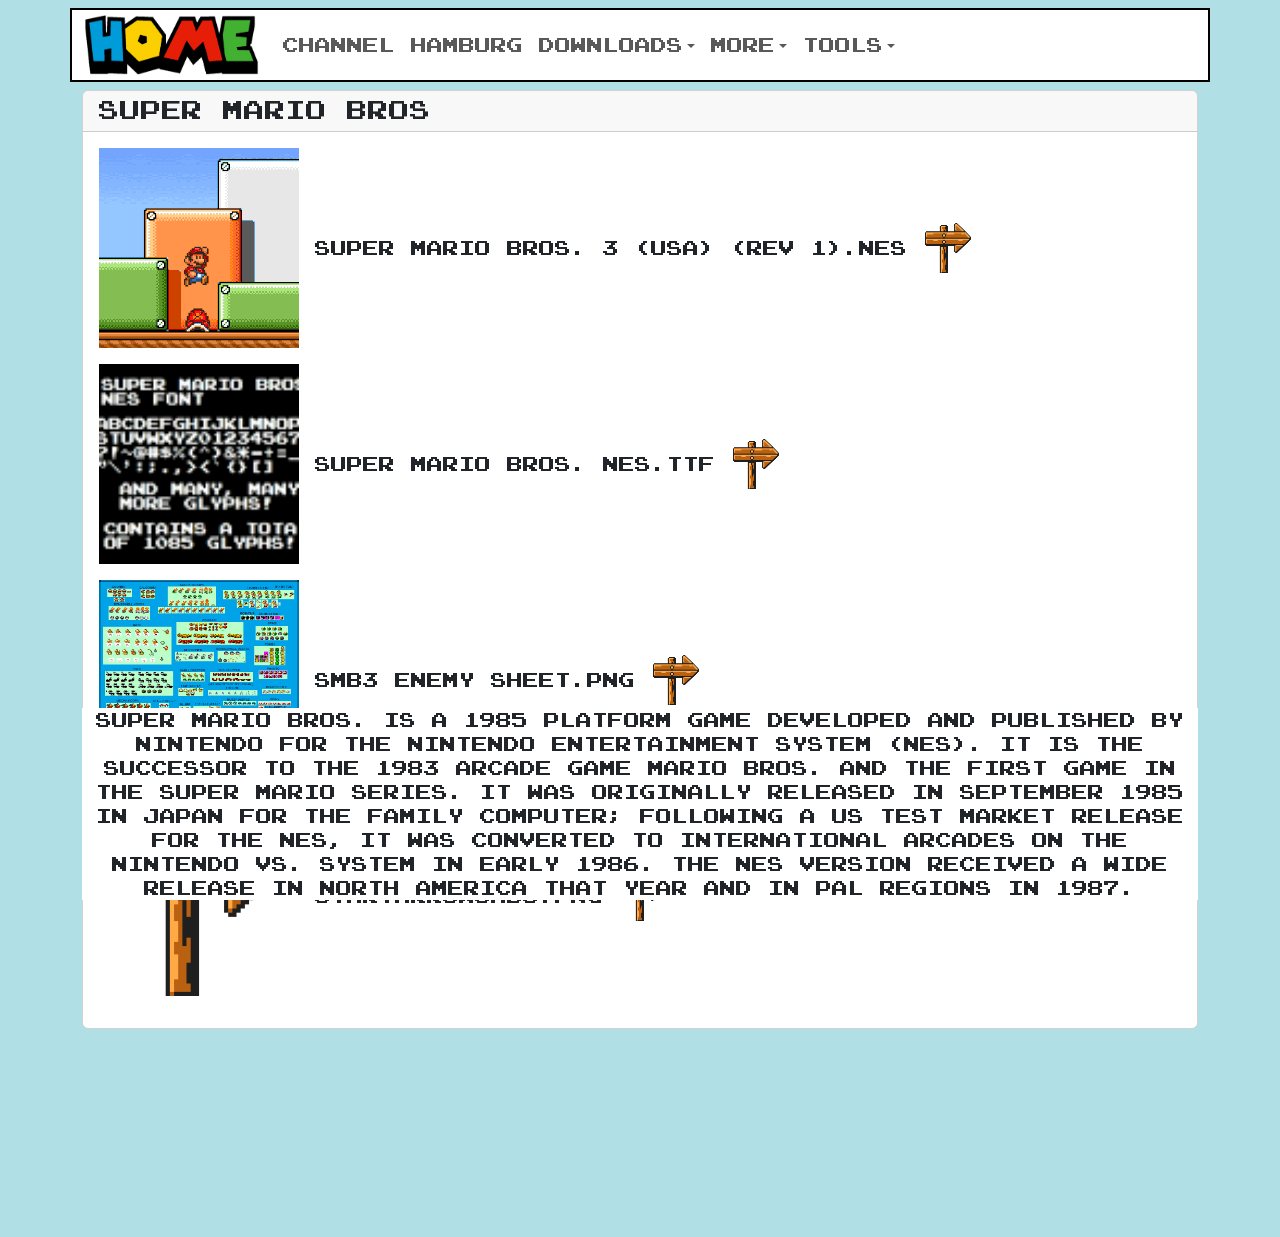
<file: download-smb.html>
<!DOCTYPE html>
<html>
	<head>
		
		<!---apple watch html 5--->
		<style>
			.col {
			border: 2px solid black;
			}
		</style>
		
		<meta charset="utf-8">
		<meta name="viewport" content="width=device-width, initial-scale=1">
		
		<link href="assets/css/style.css" rel="stylesheet" type="text/css">
		
		<title>Corin's Website</title>
		<link rel="icon" href="assets\images\yesemoji.ico" type="image/x-icon">
		
		<link href="https://cdn.jsdelivr.net/npm/bootstrap@5.3.5/dist/css/bootstrap.min.css" rel="stylesheet" integrity="sha384-SgOJa3DmI69IUzQ2PVdRZhwQ+dy64/BUtbMJw1MZ8t5HZApcHrRKUc4W0kG879m7" crossorigin="anonymous">
	</head>
	<body class="bkgpage">
		<nav class="navbar navbar-expand-lg">
			<div class="container" style="border: 2px solid black; background-color:white;">
				<a class="navbar-brand" href="index.html" aria-label="Home Link">
					<img src="assets\images\home_logo_smb.png" class="homelogosmb">
				</a>
				<button class="navbar-toggler" type="button" data-bs-toggle="collapse" data-bs-target="#navbarSupportedContent" aria-controls="navbarSupportedContent" aria-expanded="false" aria-label="Toggle navigation">
					<span class="navbar-toggler-icon"></span>
				</button>
				<div class="collapse navbar-collapse" id="navbarSupportedContent">
					<ul class="navbar-nav me-auto mb-2 mb-lg-0">
						<li class="nav-item">
							<a href="https://www.youtube.com/@StupidSmol/videos" target="_blank" class="nav-link" aria-label="Youtube Channel Link">Channel</a>
						</li>
						<li class="nav-item">
							<a href="https://www.google.com/search?q=where+was+the+hamburger+invented%3F&client=opera-gx&hs=tMR&sca_esv=69ac19332292058f&sxsrf=AHTn8zpyc8Y0lJDNUAy5QPfW8pjCgivJaA%3A1745839576097&ei=2GUPaPDeBdeehbIPiYv7IA&ved=0ahUKEwjwqpKez_qMAxVXT0EAHYnFHgQQ4dUDCBA&uact=5&oq=where+was+the+hamburger+invented%3F&gs_lp=[base64]&sclient=gws-wiz-serp" target="_blank" class="nav-link" aria-label="Hamburg Link">Hamburg</a>
						</li>
						<li class="nav-tem dropdown">
							<a class="nav-link dropdown-toggle" href="#" role="button" data-bs-toggle="dropdown" aria-expanded="false">Downloads</a>
							<ul class="dropdown-menu">
								<li>
									<a class="dropdown-item" href="download-mc.html" class="nav-link" aria-label="Minecraft Downloads Link">Minecraft</a>
									<a class="dropdown-item" href="download-smb.html" class="nav-link" aria-label="SMB Downloads Link">Super Mario Bros.</a>
								</ul>
							</li>
						</li>
						<li class="nav-tem dropdown">
							<a class="nav-link dropdown-toggle" href="#" role="button" data-bs-toggle="dropdown" aria-expanded="false">More</a>
							<ul class="dropdown-menu">
								<li>
									<a class="dropdown-item" href="yesemoji.html" class="nav-link"><img src="assets/images/yesemoji.jpeg" aria-label="Yes Emoji Link" class="dropdownyes"></a>
									<a class="dropdown-item" href="devlog.html" class="nav-link" aria-label="Dev Log Link">Dev Log</a>
									<a class="dropdown-item" href="lorem.html" class="nav-link" aria-label="Lorun Ipsum Pain Itself Link">Lorum Ipsum</a>
									<a class="dropdown-item" href="pi.html" class="nav-link" aria-label="Pi Link">π</a>
									<a class="dropdown-item" href="game.html" class="nav-link" aria-label="Crazy Cube Game Link">Crazy Cube</a>
								</ul>
							</li>
						</li>
						<li class="nav-tem dropdown">
							<a class="nav-link dropdown-toggle d-none d-md-block" href="#" role="button" data-bs-toggle="dropdown" aria-expanded="false">Tools</a>
							<a class="nav-link dropdown-toggle d-block d-md-none disabled" href="#" role="button" data-bs-toggle="dropdown" aria-expanded="false">Tools (Not Compatible)</a>
							<ul class="dropdown-menu">
								<li>
									<a class="dropdown-item" href="colourpicker.html" class="nav-link" aria-label="Colour Picker Tool">Colour Picker</a>
								</ul>
							</li>
						</li>
					</ul>
				</div>
			</div>
		</nav>
		
		<!-- <nav class="navbar text-center" navbar-expand-lg>
			<div class="container d-flex justify-content-center">
			<div class="row" style="border: 2px solid black;">
			<div class="col"><a href="index.html"><h1>Home</h1></a></div>
			<div class="col"><a href="download.html"><h1>Downloads</h1></a></div>
			<div class="col"><a href="https://www.youtube.com/@StupidSmol/videos" target="_blank"><h1>Channel</h1></a></div>
			<div class="col"><a href="https://www.google.com/search?q=where+was+the+hamburger+invented%3F&client=opera-gx&hs=tMR&sca_esv=69ac19332292058f&sxsrf=AHTn8zpyc8Y0lJDNUAy5QPfW8pjCgivJaA%3A1745839576097&ei=2GUPaPDeBdeehbIPiYv7IA&ved=0ahUKEwjwqpKez_qMAxVXT0EAHYnFHgQQ4dUDCBA&uact=5&oq=where+was+the+hamburger+invented%3F&gs_lp=[base64]&sclient=gws-wiz-serp" target="_blank"><h1>Hamburg</h1></a></div>
			</div>
			</div>
		</nav> -->
		
		<div id="MainBody" class="container">
			<div id="accordion">
				<div class="card">
					<div class="card-header" id="headingOne">
						<h5 class="mb-0">
							Super Mario Bros
						</button>
					</h5>
				</div>
				
				<div id="collapseOne" class="collapse show" aria-labelledby="headingOne" data-parent="#accordion">
					<div class="card-body">
						<p><img class="fileicon" src="assets\images\smb3.gif"> Super Mario Bros. 3 (USA) (Rev 1).nes <a href="assets\downloads\nes\Super Mario Bros. 3 (USA) (Rev 1).nes" download>
							<img class="downloadicon" src="assets\images\startarrowsmb3.png" alt="Download">
						</a></p>
						<p><img class="fileicon" src="assets\images\smbfont.png"> Super Mario Bros. NES.ttf <a href="assets\fonts\Super Mario Bros. NES.ttf" download>
							<img class="downloadicon" src="assets\images\startarrowsmb3.png" alt="Download">
						</a></p>
						<p><img class="fileicon" src="assets\images\SMB3 Enemy Sheet.png"> SMB3 Enemy Sheet.png <a href="assets\images\SMB3 Enemy Sheet.png" download>
							<img class="downloadicon" src="assets\images\startarrowsmb3.png" alt="Download">
						</a></p>
						<p><img class="fileicon" src="assets\images\startarrowsmb3.png"> startarrowsmb3.png <a href="assets\images\startarrowsmb3.png" download>
							<img class="downloadicon" src="assets\images\startarrowsmb3.png" alt="Download">
						</a></p>
					</div>
				</div>
			</div>
		</div>
		
		<div id="Footer" class="container sticky-bottom text-center bkgnav">
			<p>Super Mario Bros. is a 1985 platform game developed and published by Nintendo for the Nintendo Entertainment System (NES). It is the successor to the 1983 arcade game Mario Bros. and the first game in the Super Mario series. It was originally released in September 1985 in Japan for the Family Computer; following a US test market release for the NES, it was converted to international arcades on the Nintendo VS. System in early 1986. The NES version received a wide release in North America that year and in PAL regions in 1987.</p>
		</div>
	</div>
	
	<script src="https://cdn.jsdelivr.net/npm/bootstrap@5.3.5/dist/js/bootstrap.bundle.min.js" integrity="sha384-k6d4wzSIapyDyv1kpU366/PK5hCdSbCRGRCMv+eplOQJWyd1fbcAu9OCUj5zNLiq" crossorigin="anonymous"></script>
</body>
</html>
</file>
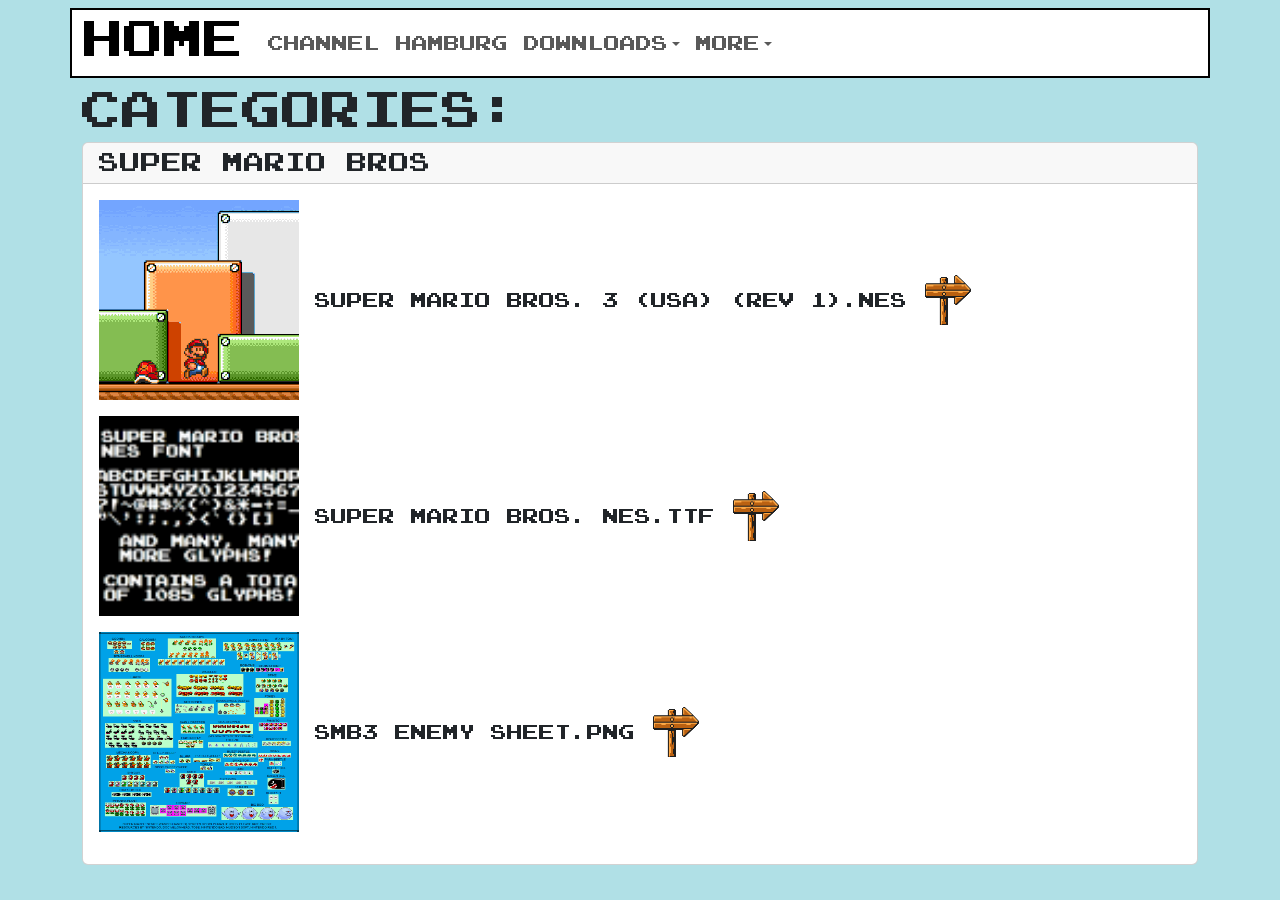
<file: download.html>
<!DOCTYPE html>
<html>
	<head>
		
		<!---apple watch html 5--->
		<style>
			.col {
			border: 2px solid black;
			}
		</style>
		
		<meta charset="utf-8">
		<meta name="viewport" content="width=device-width, initial-scale=1">
		
		<link href="assets/css/style.css" rel="stylesheet" type="text/css">
		
		<title>Corin's Website</title>
		
		<link href="https://cdn.jsdelivr.net/npm/bootstrap@5.3.5/dist/css/bootstrap.min.css" rel="stylesheet" integrity="sha384-SgOJa3DmI69IUzQ2PVdRZhwQ+dy64/BUtbMJw1MZ8t5HZApcHrRKUc4W0kG879m7" crossorigin="anonymous">
	</head>
	<body class="bkgpage">
		<nav class="navbar navbar-expand-lg">
			<div class="container" style="border: 2px solid black; background-color:white;">
				<a class="navbar-brand" href="index.html">
					<h1>Home</h1>
				</a>
				<button class="navbar-toggler" type="button" data-bs-toggle="collapse" data-bs-target="#navbarSupportedContent" aria-controls="navbarSupportedContent" aria-expanded="false" aria-label="Toggle navigation">
					<span class="navbar-toggler-icon"></span>
				</button>
				<div class="collapse navbar-collapse" id="navbarSupportedContent">
					<ul class="navbar-nav me-auto mb-2 mb-lg-0">
						<li class="nav-item">
							<a href="https://www.youtube.com/@StupidSmol/videos" target="_blank" class="nav-link">Channel</a>
						</li>
						<li class="nav-item">
							<a href="https://www.google.com/search?q=where+was+the+hamburger+invented%3F&client=opera-gx&hs=tMR&sca_esv=69ac19332292058f&sxsrf=AHTn8zpyc8Y0lJDNUAy5QPfW8pjCgivJaA%3A1745839576097&ei=2GUPaPDeBdeehbIPiYv7IA&ved=0ahUKEwjwqpKez_qMAxVXT0EAHYnFHgQQ4dUDCBA&uact=5&oq=where+was+the+hamburger+invented%3F&gs_lp=[base64]&sclient=gws-wiz-serp" target="_blank" class="nav-link">Hamburg</a>
						</li>
						<li class="nav-tem dropdown">
							<a class="nav-link dropdown-toggle" href="#" role="button" data-bs-toggle="dropdown" aria-expanded="false">Downloads</a>
							<ul class="dropdown-menu">
								<li>
									<a class="dropdown-item" href="download-mc.html" class="nav-link">Minecraft</a>
									<a class="dropdown-item" href="download-smb.html" class="nav-link">Super Mario Bros.</a>
								</ul>
							</li>
						</li>
						<li class="nav-tem dropdown">
							<a class="nav-link dropdown-toggle" href="#" role="button" data-bs-toggle="dropdown" aria-expanded="false">More</a>
							<ul class="dropdown-menu">
								<li>
									<a class="dropdown-item" href="yesemoji.html" class="nav-link"><img src="assets/images/yesemoji.jpeg" class="dropdownyes"></a>
									<a class="dropdown-item" href="lorem.html" class="nav-link">Lorum Ipsum</a>
									<a class="dropdown-item" href="pi.html" class="nav-link">π</a>
									<a class="dropdown-item" href="game.html" class="nav-link">Crazy Cube</a>
								</ul>
							</li>
						</li>
					</ul>
				</div>
			</div>
		</nav>
		
		<!-- <nav class="navbar text-center" navbar-expand-lg>
			<div class="container d-flex justify-content-center">
			<div class="row" style="border: 2px solid black;">
			<div class="col"><a href="index.html"><h1>Home</h1></a></div>
			<div class="col"><a href="download.html"><h1>Downloads</h1></a></div>
			<div class="col"><a href="https://www.youtube.com/@StupidSmol/videos" target="_blank"><h1>Channel</h1></a></div>
			<div class="col"><a href="https://www.google.com/search?q=where+was+the+hamburger+invented%3F&client=opera-gx&hs=tMR&sca_esv=69ac19332292058f&sxsrf=AHTn8zpyc8Y0lJDNUAy5QPfW8pjCgivJaA%3A1745839576097&ei=2GUPaPDeBdeehbIPiYv7IA&ved=0ahUKEwjwqpKez_qMAxVXT0EAHYnFHgQQ4dUDCBA&uact=5&oq=where+was+the+hamburger+invented%3F&gs_lp=[base64]&sclient=gws-wiz-serp" target="_blank"><h1>Hamburg</h1></a></div>
			</div>
			</div>
		</nav> -->
		
		<div id="MainBody" class="container">
			<h1>Categories:</h1>
			
		</div>
		
		<div id="Footer" class="container">
			<div id="accordion">
				<div class="card">
					<div class="card-header" id="headingOne">
						<h5 class="mb-0">
							Super Mario Bros
						</button>
					</h5>
				</div>
				
				<div id="collapseOne" class="collapse show" aria-labelledby="headingOne" data-parent="#accordion">
					<div class="card-body">
						<p><img class="fileicon" src="assets\images\smb3.gif"> Super Mario Bros. 3 (USA) (Rev 1).nes <a href="assets\downloads\nes\Super Mario Bros. 3 (USA) (Rev 1).nes" download>
							<img class="downloadicon" src="assets\images\startarrowsmb3.png" alt="Download">
						</a></p>
						<p><img class="fileicon" src="assets\images\smbfont.png"> Super Mario Bros. NES.ttf <a href="assets\fonts\Super Mario Bros. NES.ttf" download>
							<img class="downloadicon" src="assets\images\startarrowsmb3.png" alt="Download">
						</a></p>
						<p><img class="fileicon" src="assets\images\SMB3 Enemy Sheet.png"> SMB3 Enemy Sheet.png <a href="assets\images\SMB3 Enemy Sheet.png" download>
							<img class="downloadicon" src="assets\images\startarrowsmb3.png" alt="Download">
						</a></p>
					</div>
				</div>
			</div>
		</div>
		
	</div>
	
	<script src="https://cdn.jsdelivr.net/npm/bootstrap@5.3.5/dist/js/bootstrap.bundle.min.js" integrity="sha384-k6d4wzSIapyDyv1kpU366/PK5hCdSbCRGRCMv+eplOQJWyd1fbcAu9OCUj5zNLiq" crossorigin="anonymous"></script>
</body>
</html>
</file>
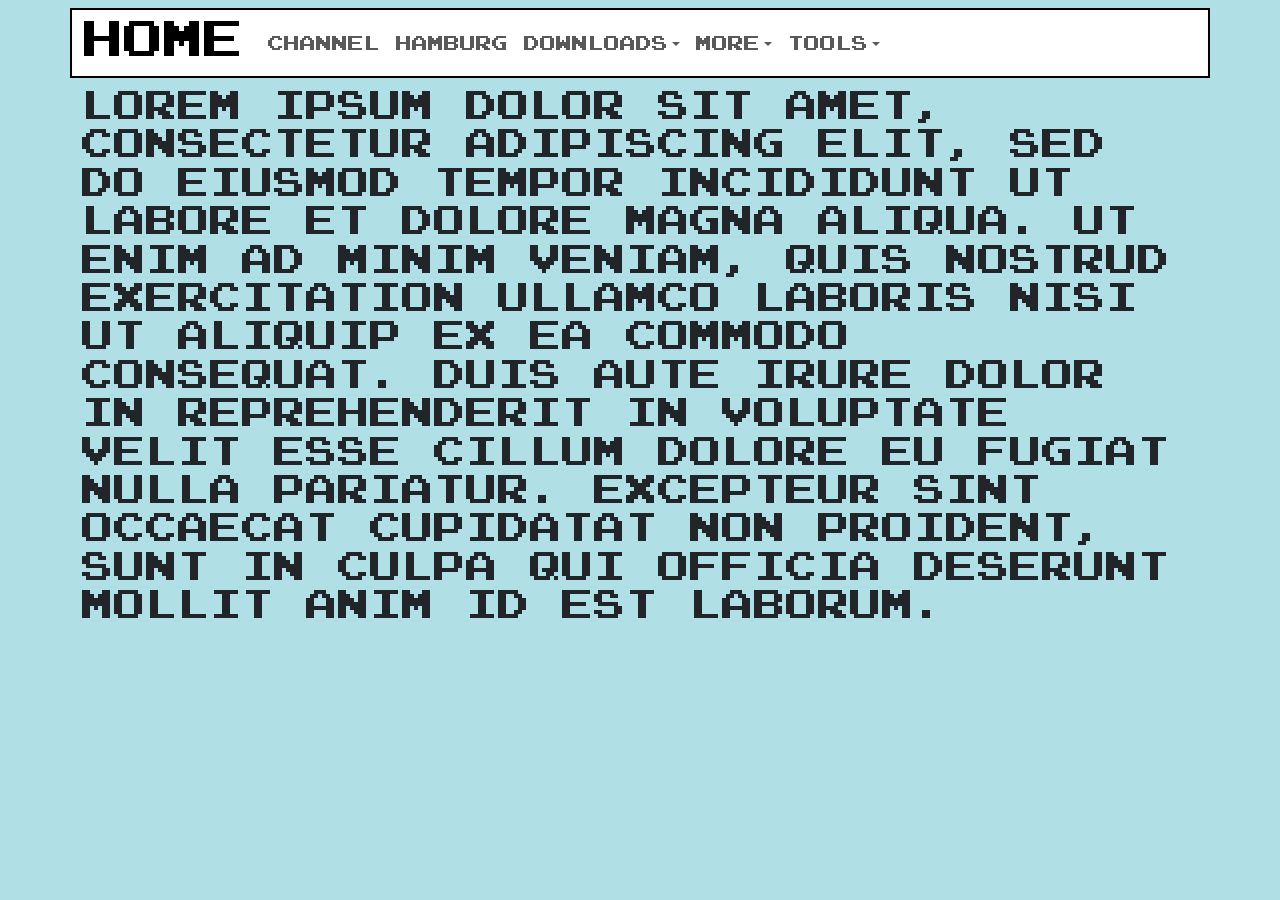
<file: lorem.html>
<!DOCTYPE html>
<html>
	<head>
		
		<!---apple watch html 5--->
		<style>
			.col {
			border: 2px solid black;
			}
			
		</style>
		
		<meta charset="utf-8">
		<meta name="viewport" content="width=device-width, initial-scale=1">
		
		<link href="assets/css/style.css" rel="stylesheet" type="text/css">
		
		<title>Corin's Website</title>
		<link rel="icon" href="assets\images\yesemoji.ico" type="image/x-icon">
		
		<link href="https://cdn.jsdelivr.net/npm/bootstrap@5.3.5/dist/css/bootstrap.min.css" rel="stylesheet" integrity="sha384-SgOJa3DmI69IUzQ2PVdRZhwQ+dy64/BUtbMJw1MZ8t5HZApcHrRKUc4W0kG879m7" crossorigin="anonymous">
	</head>
	<nav class="navbar navbar-expand-lg">
		<div class="container" style="border: 2px solid black; background-color:white;">
			<a class="navbar-brand" href="index.html" aria-label="Home Link">
				<h1>Home</h1>
			</a>
			<button class="navbar-toggler" type="button" data-bs-toggle="collapse" data-bs-target="#navbarSupportedContent" aria-controls="navbarSupportedContent" aria-expanded="false" aria-label="Toggle navigation">
				<span class="navbar-toggler-icon"></span>
			</button>
			<div class="collapse navbar-collapse" id="navbarSupportedContent">
				<ul class="navbar-nav me-auto mb-2 mb-lg-0">
					<li class="nav-item">
						<a href="https://www.youtube.com/@StupidSmol/videos" target="_blank" class="nav-link" aria-label="Youtube Channel Link">Channel</a>
					</li>
					<li class="nav-item">
						<a href="https://www.google.com/search?q=where+was+the+hamburger+invented%3F&client=opera-gx&hs=tMR&sca_esv=69ac19332292058f&sxsrf=AHTn8zpyc8Y0lJDNUAy5QPfW8pjCgivJaA%3A1745839576097&ei=2GUPaPDeBdeehbIPiYv7IA&ved=0ahUKEwjwqpKez_qMAxVXT0EAHYnFHgQQ4dUDCBA&uact=5&oq=where+was+the+hamburger+invented%3F&gs_lp=[base64]&sclient=gws-wiz-serp" target="_blank" class="nav-link" aria-label="Hamburg Link">Hamburg</a>
					</li>
					<li class="nav-tem dropdown">
						<a class="nav-link dropdown-toggle" href="#" role="button" data-bs-toggle="dropdown" aria-expanded="false">Downloads</a>
						<ul class="dropdown-menu">
							<li>
								<a class="dropdown-item" href="download-mc.html" class="nav-link" aria-label="Minecraft Downloads Link">Minecraft</a>
								<a class="dropdown-item" href="download-smb.html" class="nav-link" aria-label="SMB Downloads Link">Super Mario Bros.</a>
							</ul>
						</li>
					</li>
					<li class="nav-tem dropdown">
						<a class="nav-link dropdown-toggle" href="#" role="button" data-bs-toggle="dropdown" aria-expanded="false">More</a>
						<ul class="dropdown-menu">
							<li>
								<a class="dropdown-item" href="yesemoji.html" class="nav-link"><img src="assets/images/yesemoji.jpeg" aria-label="Yes Emoji Link" class="dropdownyes"></a>
								<a class="dropdown-item" href="devlog.html" class="nav-link" aria-label="Dev Log Link">Dev Log</a>
								<a class="dropdown-item" href="lorem.html" class="nav-link" aria-label="Lorun Ipsum Pain Itself Link">Lorum Ipsum</a>
								<a class="dropdown-item" href="pi.html" class="nav-link" aria-label="Pi Link">π</a>
								<a class="dropdown-item" href="game.html" class="nav-link" aria-label="Crazy Cube Game Link">Crazy Cube</a>
							</ul>
						</li>
					</li>
					<li class="nav-tem dropdown">
						<a class="nav-link dropdown-toggle d-none d-md-block" href="#" role="button" data-bs-toggle="dropdown" aria-expanded="false">Tools</a>
						<a class="nav-link dropdown-toggle d-block d-md-none disabled" href="#" role="button" data-bs-toggle="dropdown" aria-expanded="false">Tools (Not Compatible)</a>
						<ul class="dropdown-menu">
							<li>
								<a class="dropdown-item" href="colourpicker.html" class="nav-link" aria-label="Colour Picker Tool">Colour Picker</a>
							</ul>
						</li>
					</li>
				</ul>
			</div>
		</div>
	</nav>
	
	<!-- <nav class="navbar text-center" navbar-expand-lg>
		<div class="container d-flex justify-content-center">
		<div class="row" style="border: 2px solid black;">
		<div class="col"><a href="index.html"><h1>Home</h1></a></div>
		<div class="col"><a href="download.html"><h1>Downloads</h1></a></div>
		<div class="col"><a href="https://www.youtube.com/@StupidSmol/videos" target="_blank"><h1>Channel</h1></a></div>
		<div class="col"><a href="https://www.google.com/search?q=where+was+the+hamburger+invented%3F&client=opera-gx&hs=tMR&sca_esv=69ac19332292058f&sxsrf=AHTn8zpyc8Y0lJDNUAy5QPfW8pjCgivJaA%3A1745839576097&ei=2GUPaPDeBdeehbIPiYv7IA&ved=0ahUKEwjwqpKez_qMAxVXT0EAHYnFHgQQ4dUDCBA&uact=5&oq=where+was+the+hamburger+invented%3F&gs_lp=[base64]&sclient=gws-wiz-serp" target="_blank"><h1>Hamburg</h1></a></div>
		</div>
		</div>
	</nav> -->
	
	<body class="bkgpage">
		
		<div id="MainBody" class="container">
			<h2>Lorem ipsum dolor sit amet, consectetur adipiscing elit, sed do eiusmod tempor incididunt ut labore et dolore magna aliqua. Ut enim ad minim veniam, quis nostrud exercitation ullamco laboris nisi ut aliquip ex ea commodo consequat. Duis aute irure dolor in reprehenderit in voluptate velit esse cillum dolore eu fugiat nulla pariatur. Excepteur sint occaecat cupidatat non proident, sunt in culpa qui officia deserunt mollit anim id est laborum.</h2>
		</div>
		
		
		<script src="https://cdn.jsdelivr.net/npm/bootstrap@5.3.5/dist/js/bootstrap.bundle.min.js" integrity="sha384-k6d4wzSIapyDyv1kpU366/PK5hCdSbCRGRCMv+eplOQJWyd1fbcAu9OCUj5zNLiq" crossorigin="anonymous"></script>
	</body>
</html>
</file>
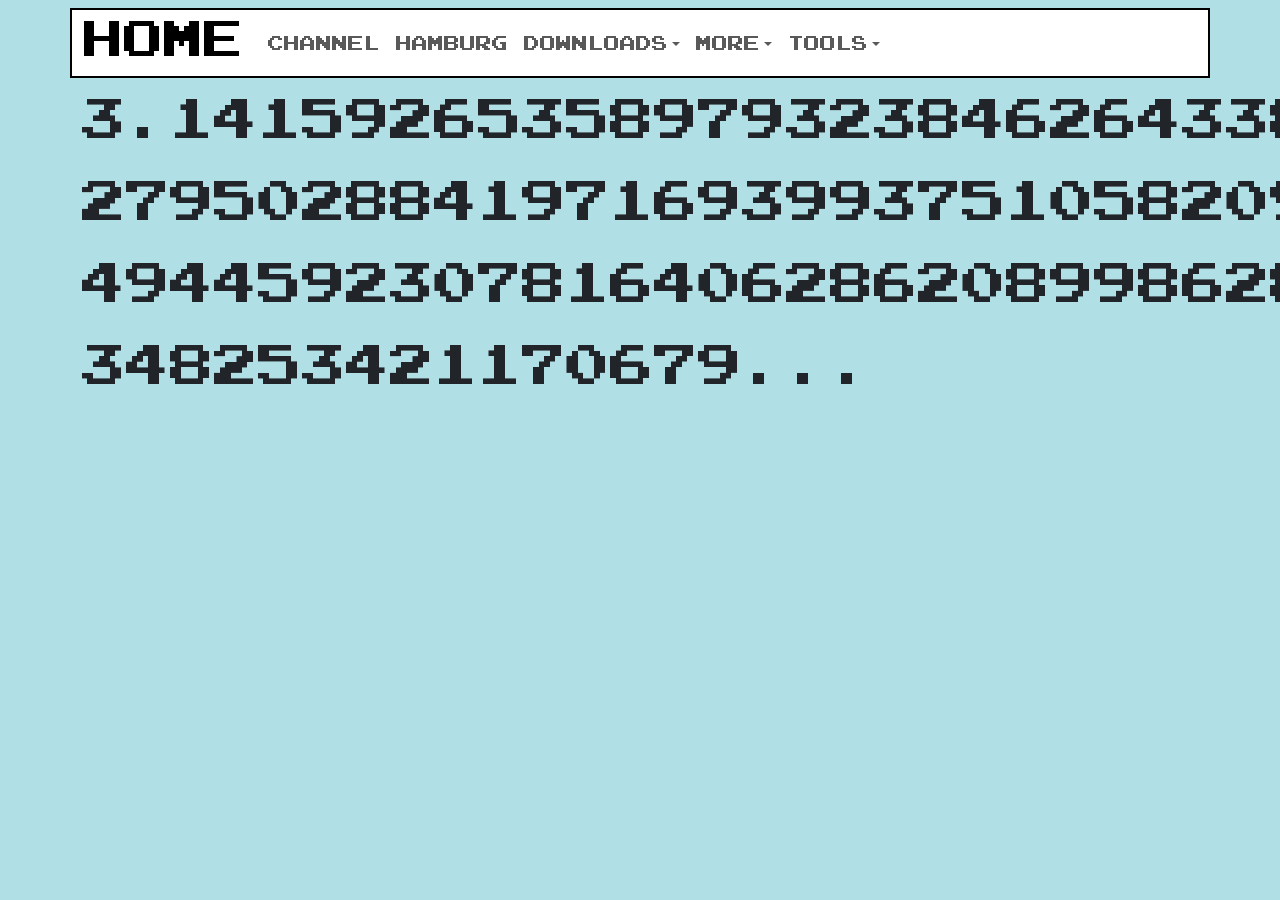
<file: pi.html>
<!DOCTYPE html>
<html>
	<head>
		
		<!---apple watch html 5--->
		<style>
			.col {
			border: 2px solid black;
			}
			
		</style>
		
		<meta charset="utf-8">
		<meta name="viewport" content="width=device-width, initial-scale=1">
		
		<link href="assets/css/style.css" rel="stylesheet" type="text/css">
		
		<title>Corin's Website</title>
		<link rel="icon" href="assets\images\yesemoji.ico" type="image/x-icon">
		
		<link href="https://cdn.jsdelivr.net/npm/bootstrap@5.3.5/dist/css/bootstrap.min.css" rel="stylesheet" integrity="sha384-SgOJa3DmI69IUzQ2PVdRZhwQ+dy64/BUtbMJw1MZ8t5HZApcHrRKUc4W0kG879m7" crossorigin="anonymous">
	</head>
	<body class="bkgpage">
		<nav class="navbar navbar-expand-lg">
			<div class="container" style="border: 2px solid black; background-color:white;">
				<a class="navbar-brand" href="index.html" aria-label="Home Link">
					<h1>Home</h1>
				</a>
				<button class="navbar-toggler" type="button" data-bs-toggle="collapse" data-bs-target="#navbarSupportedContent" aria-controls="navbarSupportedContent" aria-expanded="false" aria-label="Toggle navigation">
					<span class="navbar-toggler-icon"></span>
				</button>
				<div class="collapse navbar-collapse" id="navbarSupportedContent">
					<ul class="navbar-nav me-auto mb-2 mb-lg-0">
						<li class="nav-item">
							<a href="https://www.youtube.com/@StupidSmol/videos" target="_blank" class="nav-link" aria-label="Youtube Channel Link">Channel</a>
						</li>
						<li class="nav-item">
							<a href="https://www.google.com/search?q=where+was+the+hamburger+invented%3F&client=opera-gx&hs=tMR&sca_esv=69ac19332292058f&sxsrf=AHTn8zpyc8Y0lJDNUAy5QPfW8pjCgivJaA%3A1745839576097&ei=2GUPaPDeBdeehbIPiYv7IA&ved=0ahUKEwjwqpKez_qMAxVXT0EAHYnFHgQQ4dUDCBA&uact=5&oq=where+was+the+hamburger+invented%3F&gs_lp=[base64]&sclient=gws-wiz-serp" target="_blank" class="nav-link" aria-label="Hamburg Link">Hamburg</a>
						</li>
						<li class="nav-tem dropdown">
							<a class="nav-link dropdown-toggle" href="#" role="button" data-bs-toggle="dropdown" aria-expanded="false">Downloads</a>
							<ul class="dropdown-menu">
								<li>
									<a class="dropdown-item" href="download-mc.html" class="nav-link" aria-label="Minecraft Downloads Link">Minecraft</a>
									<a class="dropdown-item" href="download-smb.html" class="nav-link" aria-label="SMB Downloads Link">Super Mario Bros.</a>
								</ul>
							</li>
						</li>
						<li class="nav-tem dropdown">
							<a class="nav-link dropdown-toggle" href="#" role="button" data-bs-toggle="dropdown" aria-expanded="false">More</a>
							<ul class="dropdown-menu">
								<li>
									<a class="dropdown-item" href="yesemoji.html" class="nav-link"><img src="assets/images/yesemoji.jpeg" aria-label="Yes Emoji Link" class="dropdownyes"></a>
									<a class="dropdown-item" href="devlog.html" class="nav-link" aria-label="Dev Log Link">Dev Log</a>
									<a class="dropdown-item" href="lorem.html" class="nav-link" aria-label="Lorun Ipsum Pain Itself Link">Lorum Ipsum</a>
									<a class="dropdown-item" href="pi.html" class="nav-link" aria-label="Pi Link">π</a>
									<a class="dropdown-item" href="game.html" class="nav-link" aria-label="Crazy Cube Game Link">Crazy Cube</a>
								</ul>
							</li>
						</li>
						<li class="nav-tem dropdown">
							<a class="nav-link dropdown-toggle d-none d-md-block" href="#" role="button" data-bs-toggle="dropdown" aria-expanded="false">Tools</a>
							<a class="nav-link dropdown-toggle d-block d-md-none disabled" href="#" role="button" data-bs-toggle="dropdown" aria-expanded="false">Tools (Not Compatible)</a>
							<ul class="dropdown-menu">
								<li>
									<a class="dropdown-item" href="colourpicker.html" class="nav-link" aria-label="Colour Picker Tool">Colour Picker</a>
								</ul>
							</li>
						</li>
					</ul>
				</div>
			</div>
		</nav>
		
		<!-- <nav class="navbar text-center" navbar-expand-lg>
			<div class="container d-flex justify-content-center">
			<div class="row" style="border: 2px solid black;">
			<div class="col"><a href="index.html"><h1>Home</h1></a></div>
			<div class="col"><a href="download.html"><h1>Downloads</h1></a></div>
			<div class="col"><a href="https://www.youtube.com/@StupidSmol/videos" target="_blank"><h1>Channel</h1></a></div>
		<div class="col"><a href="https://www.google.com/search?q=where+was+the+hamburger+invented%3F&client=opera-gx&hs=tMR&sca_esv=69ac19332292058f&sxsrf=AHTn8zpyc8Y0lJDNUAy5QPfW8pjCgivJaA%3A1745839576097&ei=2GUPaPDeBdeehbIPiYv7IA&ved=0ahUKEwjwqpKez_qMAxVXT0EAHYnFHgQQ4dUDCBA&uact=5&oq=where+was+the+hamburger+invented%3F&gs_lp=[base64]&sclient=gws-wiz-serp" target="_blank"><h1>Hamburg</h1></a></div>
		</div>
		</div>
		</nav> -->
		
		<div id="MainBody" class="container">
		<p class="pitext">3.141592653589793238462643383</p>
		<p class="pitext">27950288419716939937510582097</p>
		<p class="pitext">49445923078164062862089986280</p>
		<p class="pitext">348253421170679...</p>
		</div>
		
		
		<script src="https://cdn.jsdelivr.net/npm/bootstrap@5.3.5/dist/js/bootstrap.bundle.min.js" integrity="sha384-k6d4wzSIapyDyv1kpU366/PK5hCdSbCRGRCMv+eplOQJWyd1fbcAu9OCUj5zNLiq" crossorigin="anonymous"></script>
		</body>
		</html>
</file>
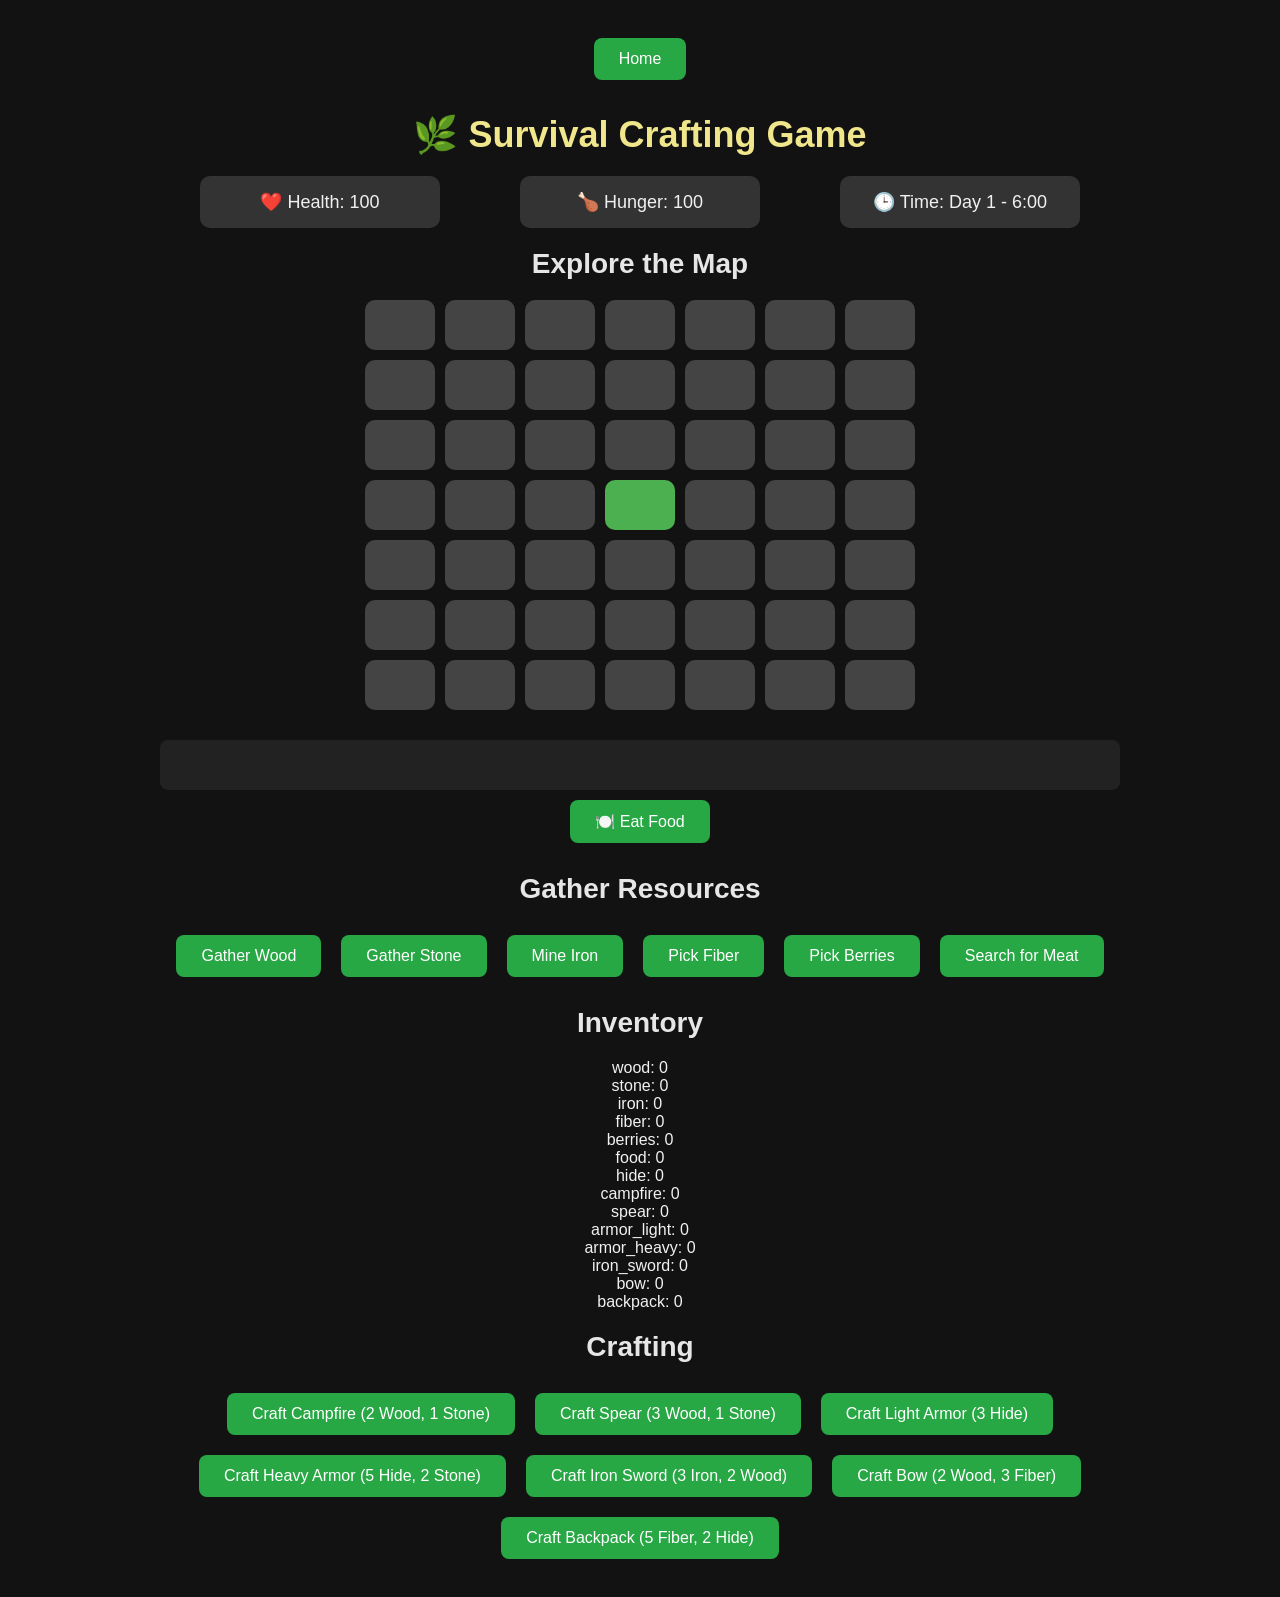
<file: secret.html>
<!DOCTYPE html>
<html lang="en">
	<head>
		<meta charset="UTF-8" />
		<title>Survival Game</title>
		<style>
			body {
			background: #121212;
			color: #f1f1f1;
			font-family: 'Arial', sans-serif;
			padding: 20px;
			text-align: center;
			}
			
			#game {
			max-width: 960px;
			margin: auto;
			}
			
			h1 {
			font-size: 36px;
			color: #f0e68c;
			margin-bottom: 20px;
			}
			
			h2 {
			font-size: 28px;
			margin: 20px 0;
			color: #e6e6e6;
			}
			
			.status {
			display: flex;
			justify-content: space-around;
			margin-bottom: 20px;
			font-size: 18px;
			}
			
			.status div {
			background: #333;
			padding: 15px;
			border-radius: 10px;
			width: 25%;
			box-sizing: border-box;
			}
			
			.map {
			display: grid;
			grid-template-columns: repeat(7, 70px);
			gap: 10px;
			justify-content: center;
			margin-bottom: 30px;
			}
			
			.tile {
			background: #444;
			padding: 25px;
			cursor: pointer;
			border-radius: 10px;
			font-size: 14px;
			transition: background 0.3s ease;
			color: #f0f0f0;
			}
			
			.tile.active {
			background: #4CAF50;
			}
			
			.tile:hover {
			background: #555;
			}
			
			button {
			margin: 10px;
			padding: 12px 25px;
			font-size: 16px;
			background-color: #28a745;
			color: white;
			border: none;
			border-radius: 8px;
			cursor: pointer;
			transition: background-color 0.3s ease;
			}
			
			button:hover {
			background-color: #218838;
			}
			
			#log {
			margin-top: 20px;
			background: #222;
			padding: 15px;
			border-radius: 8px;
			min-height: 50px;
			font-size: 14px;
			width: 100%;
			box-sizing: border-box;
			color: #ffcc00;
			}
			
			#gather-buttons,
			#inventory,
			#crafting {
			margin-top: 20px;
			}
			
			ul {
			list-style: none;
			padding: 0;
			}
			
			.button-container {
			display: flex;
			justify-content: center;
			flex-wrap: wrap;
			}
			
			.button-container button {
			margin: 10px;
			}
		</style>
	</head>
	<body>
		<!-- Home Button at the top-left corner -->
		<button id="home-button" onclick="window.location.href='index.html'">Home</button>
		
		<div id="game">
			<h1>🌿 Survival Crafting Game</h1>
			
			<div class="status">
				<div>❤️ Health: <span id="health">100</span></div>
				<div>🍗 Hunger: <span id="hunger">100</span></div>
				<div>🕒 Time: <span id="time">Day 1 - 6:00</span></div>
			</div>
			
			<h2>Explore the Map</h2>
			<div class="map" id="map"></div>
			
			<!-- Notification log moved below map -->
			<div id="log"></div>
			
			<!-- Eat Food button below the log -->
			<button onclick="eatFood()">🍽️ Eat Food</button>
			
			<h2>Gather Resources</h2>
			<div id="gather-buttons" class="button-container">
				<button onclick="gather('wood')">Gather Wood</button>
				<button onclick="gather('stone')">Gather Stone</button>
				<button onclick="gather('iron')">Mine Iron</button>
				<button onclick="gather('fiber')">Pick Fiber</button>
				<button onclick="gather('berries')">Pick Berries</button>
				<button onclick="gather('food')">Search for Meat</button>
			</div>
			
			<div id="inventory">
				<h2>Inventory</h2>
				<ul id="inventory-list"></ul>
			</div>
			
			<div id="crafting">
				<h2>Crafting</h2>
				<div class="button-container">
					<button onclick="craft('campfire')">Craft Campfire (2 Wood, 1 Stone)</button>
					<button onclick="craft('spear')">Craft Spear (3 Wood, 1 Stone)</button>
					<button onclick="craft('armor_light')">Craft Light Armor (3 Hide)</button>
					<button onclick="craft('armor_heavy')">Craft Heavy Armor (5 Hide, 2 Stone)</button>
					<button onclick="craft('iron_sword')">Craft Iron Sword (3 Iron, 2 Wood)</button>
					<button onclick="craft('bow')">Craft Bow (2 Wood, 3 Fiber)</button>
					<button onclick="craft('backpack')">Craft Backpack (5 Fiber, 2 Hide)</button>
				</div>
			</div>
		</div>
		
		<script>
			const player = {
				health: 100,
				hunger: 100,
				inventory: {
					wood: 0, stone: 0, iron: 0, fiber: 0, berries: 0, food: 0, hide: 0,
					campfire: 0, spear: 0, armor_light: 0, armor_heavy: 0, iron_sword: 0,
					bow: 0, backpack: 0
				},
				time: { hour: 6, day: 1 },
				location: 24
			};
			
			const mapSize = 49;  // Increased map size (7x7 grid)
			
			const enemies = [
			{ name: "Wolf", hp: 20, dmg: 5, loot: { hide: 1 } },
			{ name: "Bandit", hp: 30, dmg: 10, loot: { stone: 1, hide: 2 } },
			{ name: "Bear", hp: 50, dmg: 15, loot: { hide: 3, food: 1 } }
			];
			
			function updateStatus() {
				document.getElementById("health").textContent = player.health;
				document.getElementById("hunger").textContent = player.hunger;
				document.getElementById("time").textContent = `Day ${player.time.day} - ${player.time.hour}:00`;
				updateInventory();
			}
			
			function updateInventory() {
				const invList = document.getElementById("inventory-list");
				invList.innerHTML = '';
				for (let item in player.inventory) {
					const li = document.createElement("li");
					li.textContent = `${item}: ${player.inventory[item]}`;
					invList.appendChild(li);
				}
			}
			
			function gather(resource) {
				player.inventory[resource]++;
				advanceTime();
				updateStatus();
				log(`You gathered ${resource}.`);
			}
			
			function eatFood() {
				if (player.inventory.food > 0 || player.inventory.berries > 0) {
					if (player.inventory.food > 0) {
						player.inventory.food--;
						player.hunger = Math.min(100, player.hunger + 25);
						player.health = Math.min(100, player.health + 10);
						log("You ate some meat. (+25 hunger, +10 health)");
						} else {
						player.inventory.berries--;
						player.hunger = Math.min(100, player.hunger + 10);
						player.health = Math.min(100, player.health + 2);
						log("You ate some berries. (+10 hunger, +2 health)");
					}
					updateStatus();
					} else {
					log("You have no food to eat!");
				}
			}
			
			function craft(item) {
				if (item === 'campfire' && player.inventory.wood >= 2 && player.inventory.stone >= 1) {
					player.inventory.wood -= 2;
					player.inventory.stone -= 1;
					player.inventory.campfire += 1;
					log("You crafted a Campfire!");
					} else if (item === 'spear' && player.inventory.wood >= 3 && player.inventory.stone >= 1) {
					player.inventory.wood -= 3;
					player.inventory.stone -= 1;
					player.inventory.spear += 1;
					log("You crafted a Spear!");
					} else if (item === 'armor_light' && player.inventory.hide >= 3) {
					player.inventory.hide -= 3;
					player.inventory.armor_light += 1;
					log("You crafted Light Armor!");
					} else if (item === 'armor_heavy' && player.inventory.hide >= 5 && player.inventory.stone >= 2) {
					player.inventory.hide -= 5;
					player.inventory.stone -= 2;
					player.inventory.armor_heavy += 1;
					log("You crafted Heavy Armor!");
					} else if (item === 'iron_sword' && player.inventory.iron >= 3 && player.inventory.wood >= 2) {
					player.inventory.iron -= 3;
					player.inventory.wood -= 2;
					player.inventory.iron_sword += 1;
					log("You crafted an Iron Sword!");
					} else if (item === 'bow' && player.inventory.wood >= 2 && player.inventory.fiber >= 3) {
					player.inventory.wood -= 2;
					player.inventory.fiber -= 3;
					player.inventory.bow += 1;
					log("You crafted a Bow!");
					} else if (item === 'backpack' && player.inventory.fiber >= 5 && player.inventory.hide >= 2) {
					player.inventory.fiber -= 5;
					player.inventory.hide -= 2;
					player.inventory.backpack += 1;
					log("You crafted a Backpack! (+inventory space)");
					} else {
					log("Not enough resources to craft.");
				}
				updateStatus();
			}
			
			function advanceTime() {
				player.time.hour += 1;
				player.hunger -= 5;
				
				if (player.hunger <= 0) {
					player.hunger = 0;
					player.health -= 10;
					log("You're starving!");
				}
				
				if (player.time.hour >= 24) {
					player.time.hour = 0;
					player.time.day += 1;
					player.hunger -= 10;
				}
				
				if (player.health <= 0) {
					alert("You died...");
					location.reload();
				}
				
				updateStatus();
			}
			
			function renderMap() {
				const mapDiv = document.getElementById("map");
				mapDiv.innerHTML = '';
				for (let i = 0; i < mapSize; i++) {
					const tile = document.createElement("div");
					tile.classList.add("tile");
					if (i === player.location) tile.classList.add("active");
					tile.addEventListener("click", () => {
						player.location = i;
						advanceTime();
						renderMap();
						if (Math.random() < 0.4) {
							startCombat();
							} else {
							log("You explore the area. It's quiet...");
						}
					});
					mapDiv.appendChild(tile);
				}
			}
			
			function startCombat() {
				const enemy = { ...enemies[Math.floor(Math.random() * enemies.length)] };
				log(`⚠️ A wild ${enemy.name} appears!`);
				
				setTimeout(() => {
					const hasSpear = player.inventory.spear > 0;
					const hasIronSword = player.inventory.iron_sword > 0;
					const hasBow = player.inventory.bow > 0;
					let damageToEnemy = 5;
					
					if (hasIronSword) damageToEnemy = 40;
					else if (hasBow) damageToEnemy = 30;
					else if (hasSpear) damageToEnemy = 25;
					
					enemy.hp -= damageToEnemy;
					
					let logText = hasIronSword ? `You strike the ${enemy.name} with your Iron Sword!`
					: hasBow ? `You shoot an arrow at the ${enemy.name} with your Bow!`
					: hasSpear ? `You strike the ${enemy.name} with your spear!`
					: `You punch the ${enemy.name}!`;
					
					if (enemy.hp <= 0) {
						logText += `\nYou defeated the ${enemy.name}!`;
						for (let loot in enemy.loot) {
							player.inventory[loot] = (player.inventory[loot] || 0) + enemy.loot[loot];
							logText += `\nYou found ${enemy.loot[loot]} ${loot}.`;
						}
						} else {
						let armor = 0;
						if (player.inventory.armor_heavy > 0) armor = 10;
						else if (player.inventory.armor_light > 0) armor = 5;
						
						const finalDmg = Math.max(0, enemy.dmg - armor);
						player.health -= finalDmg;
						logText += `\nThe ${enemy.name} hits you for ${finalDmg} damage!`;
					}
					
					if (player.health <= 0) {
						alert("You were killed in battle...");
						location.reload();
					}
					
					updateStatus();
					log(logText);
				}, 500);
			}
			
			function log(message) {
				document.getElementById("log").textContent = message;
			}
			
			renderMap();
			updateStatus();
		</script>
	</body>
</html>
</file>
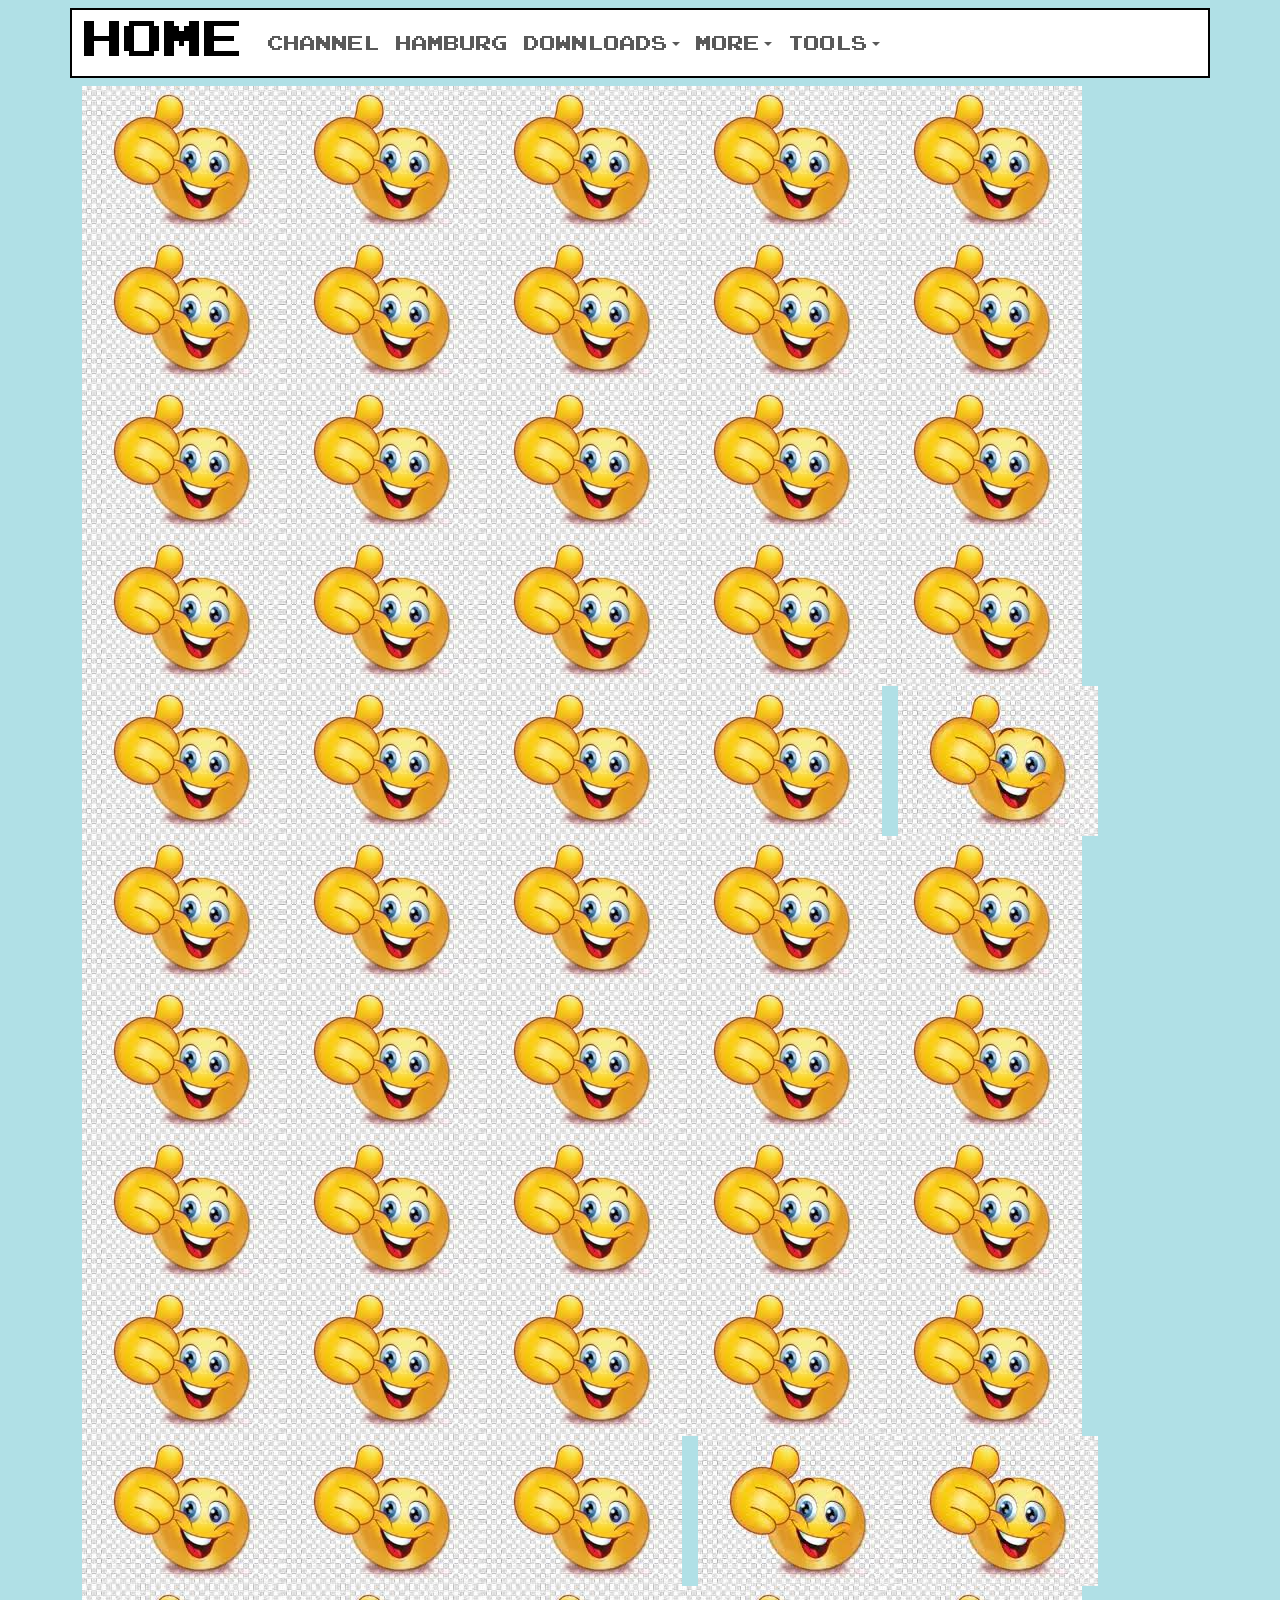
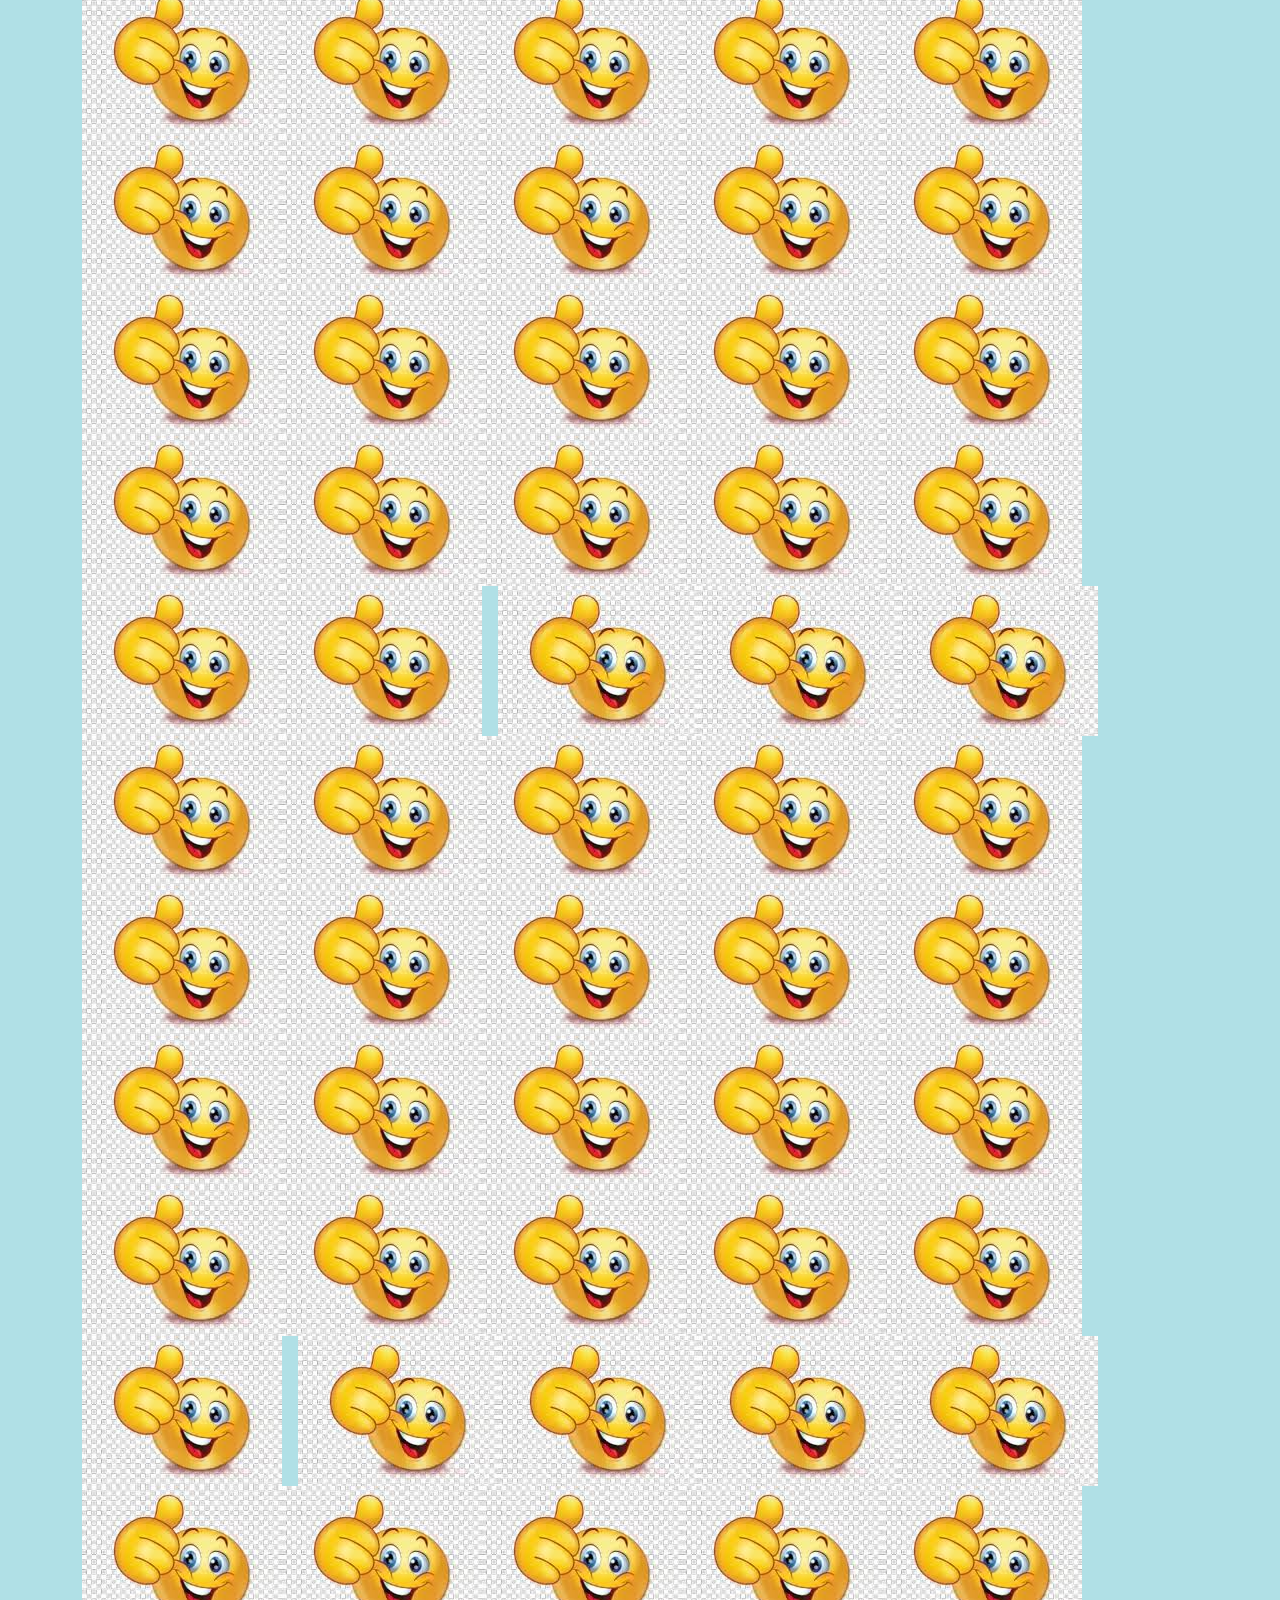
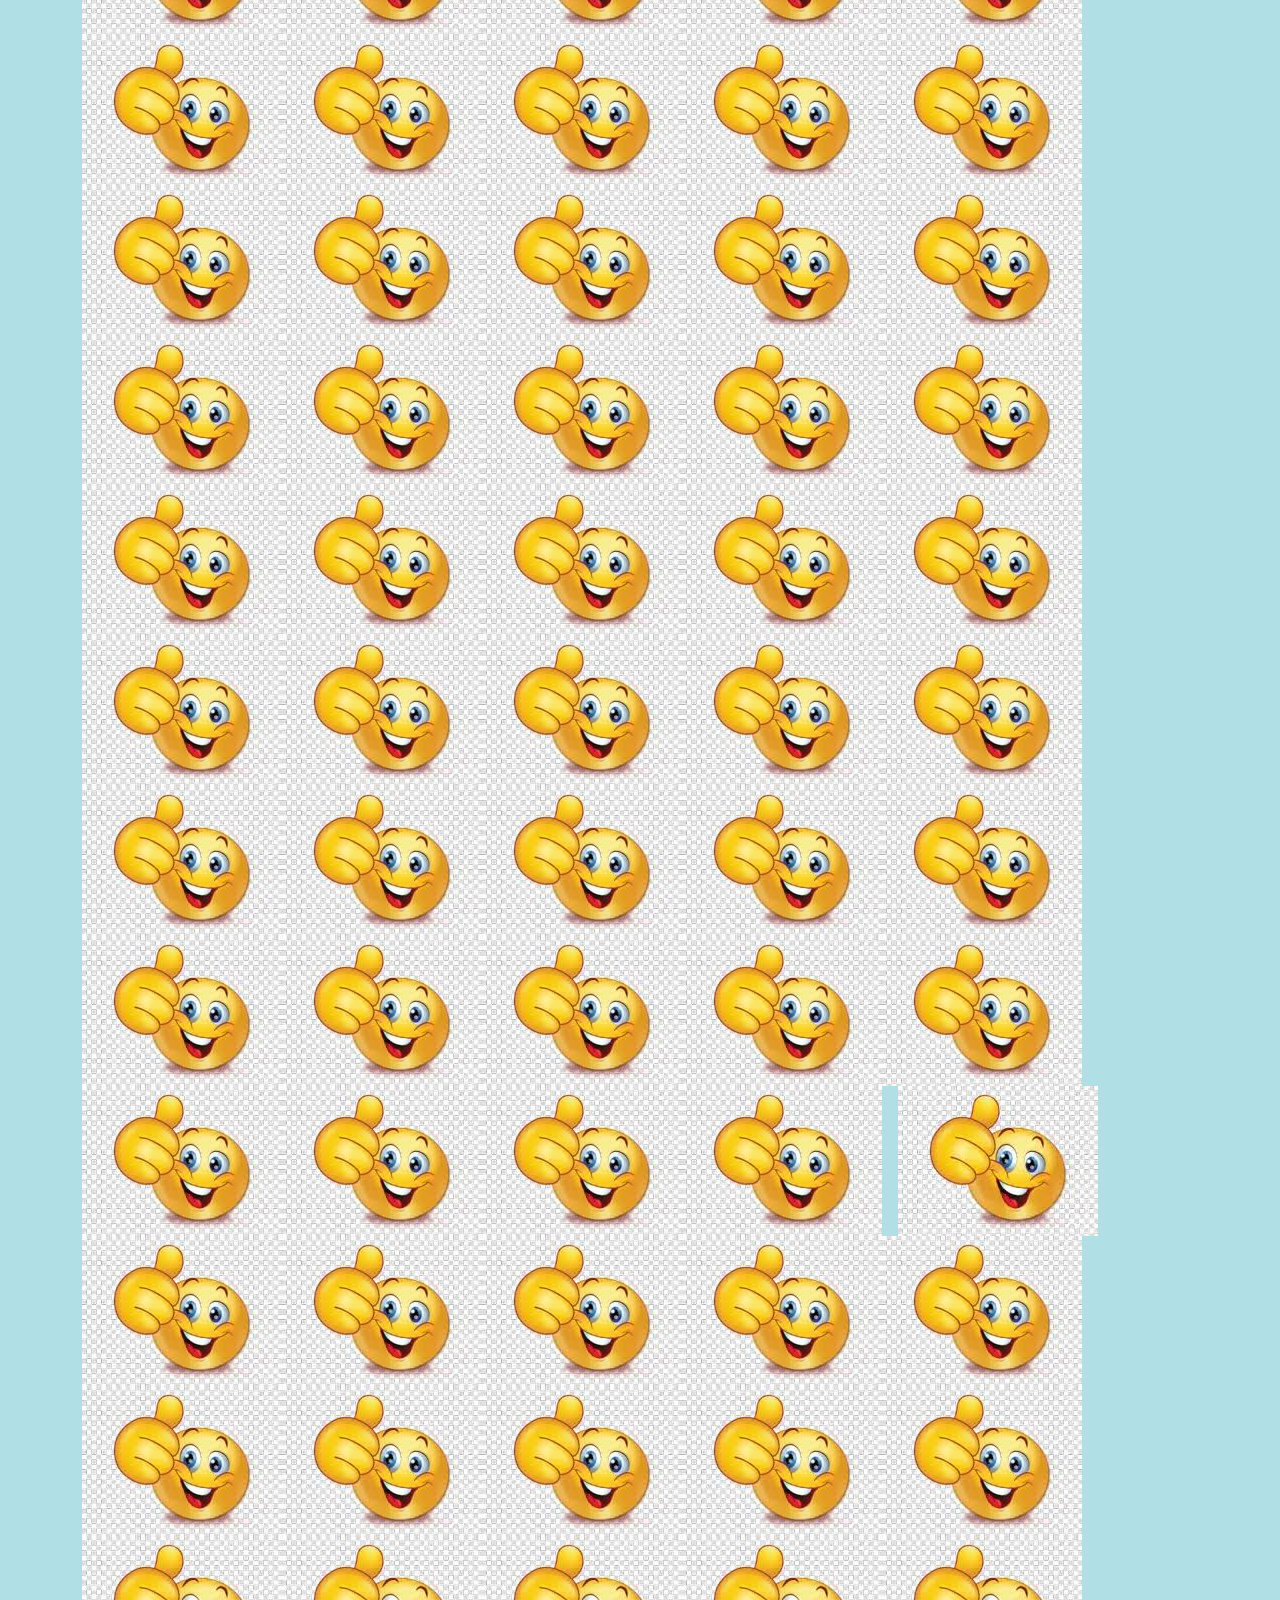
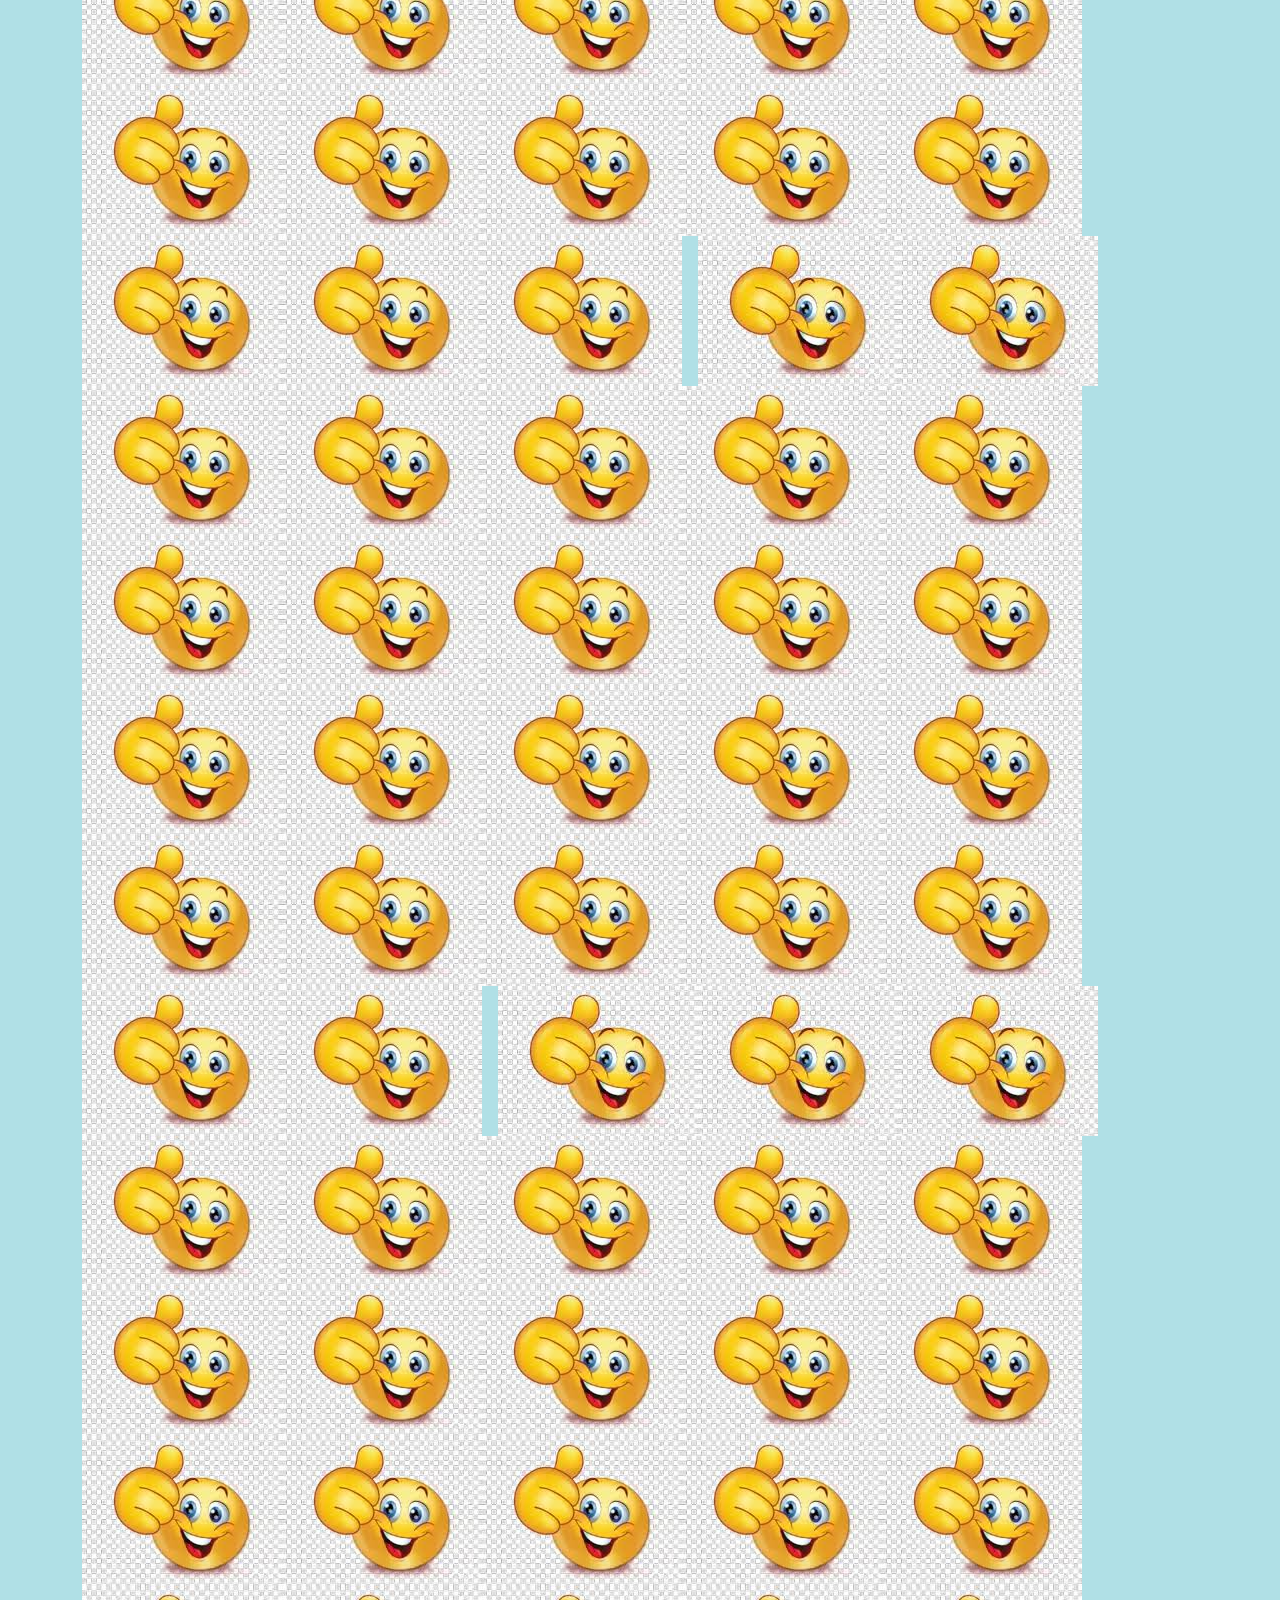
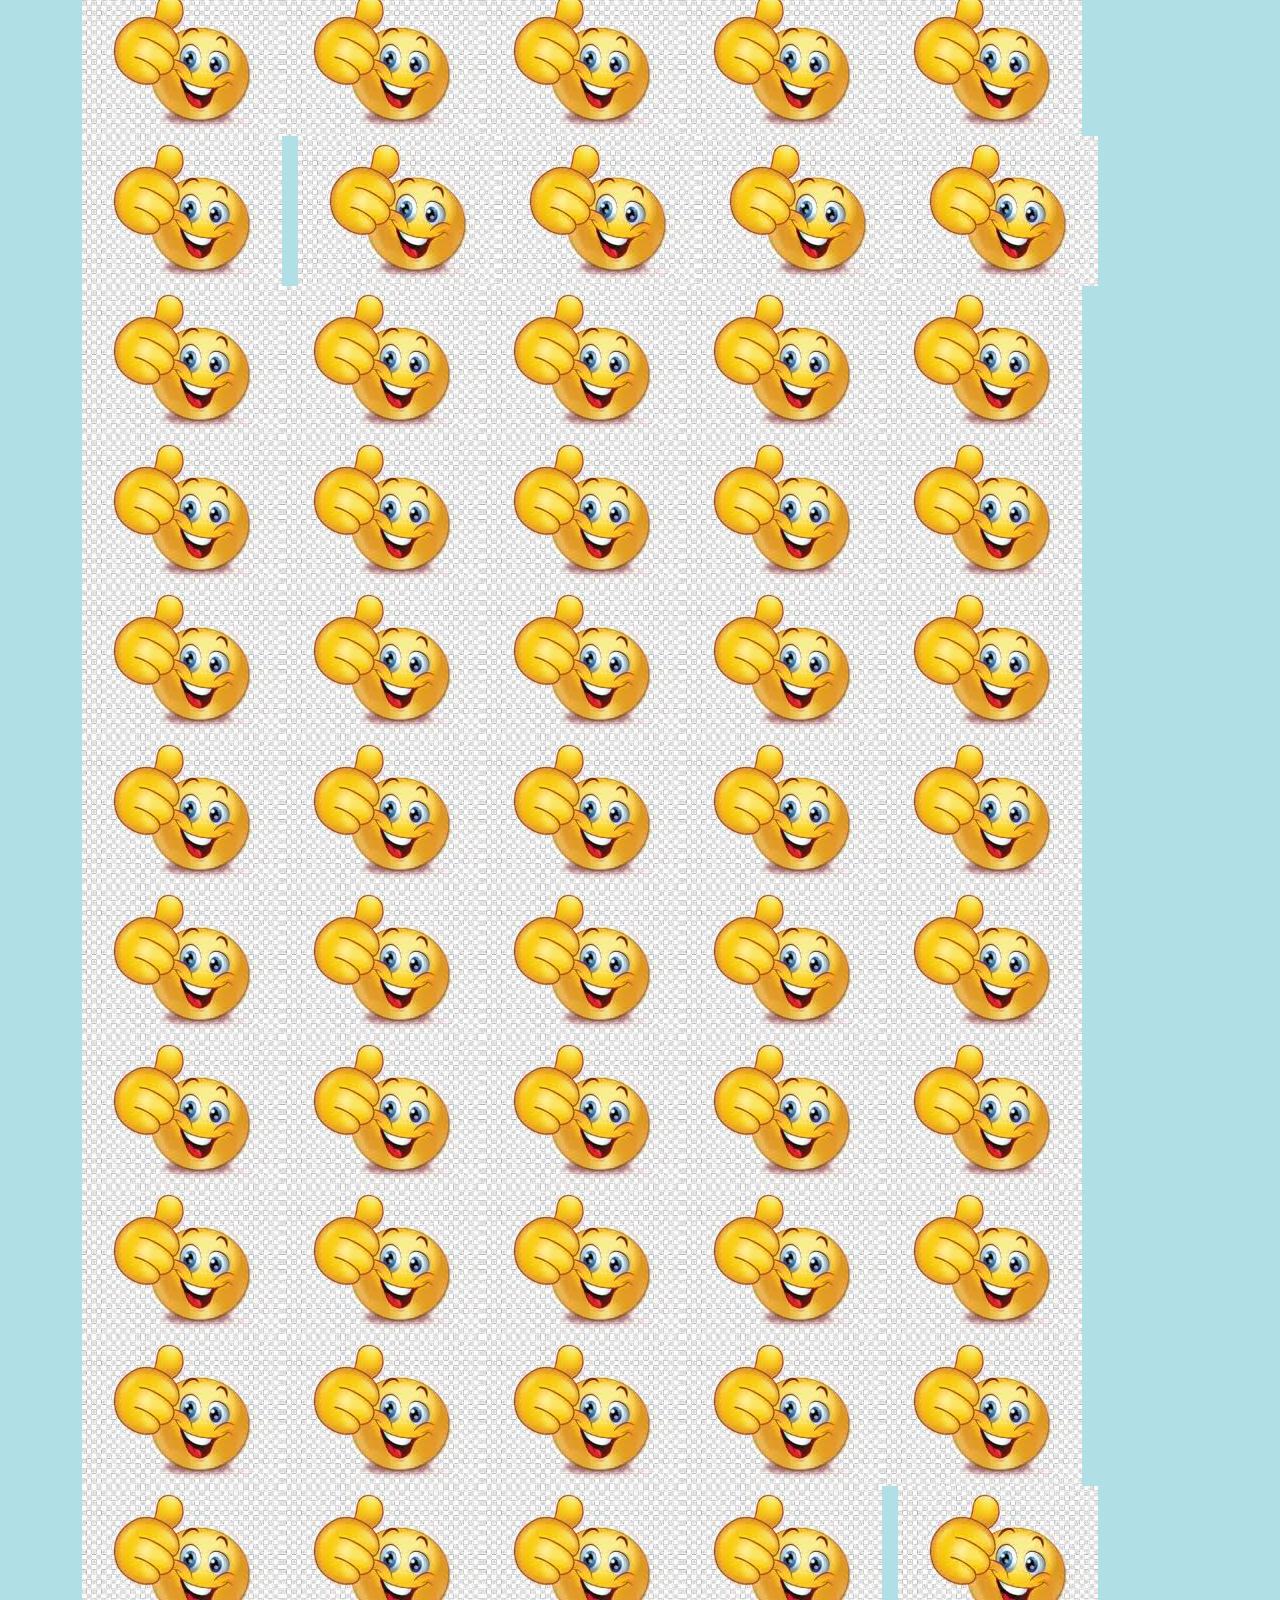
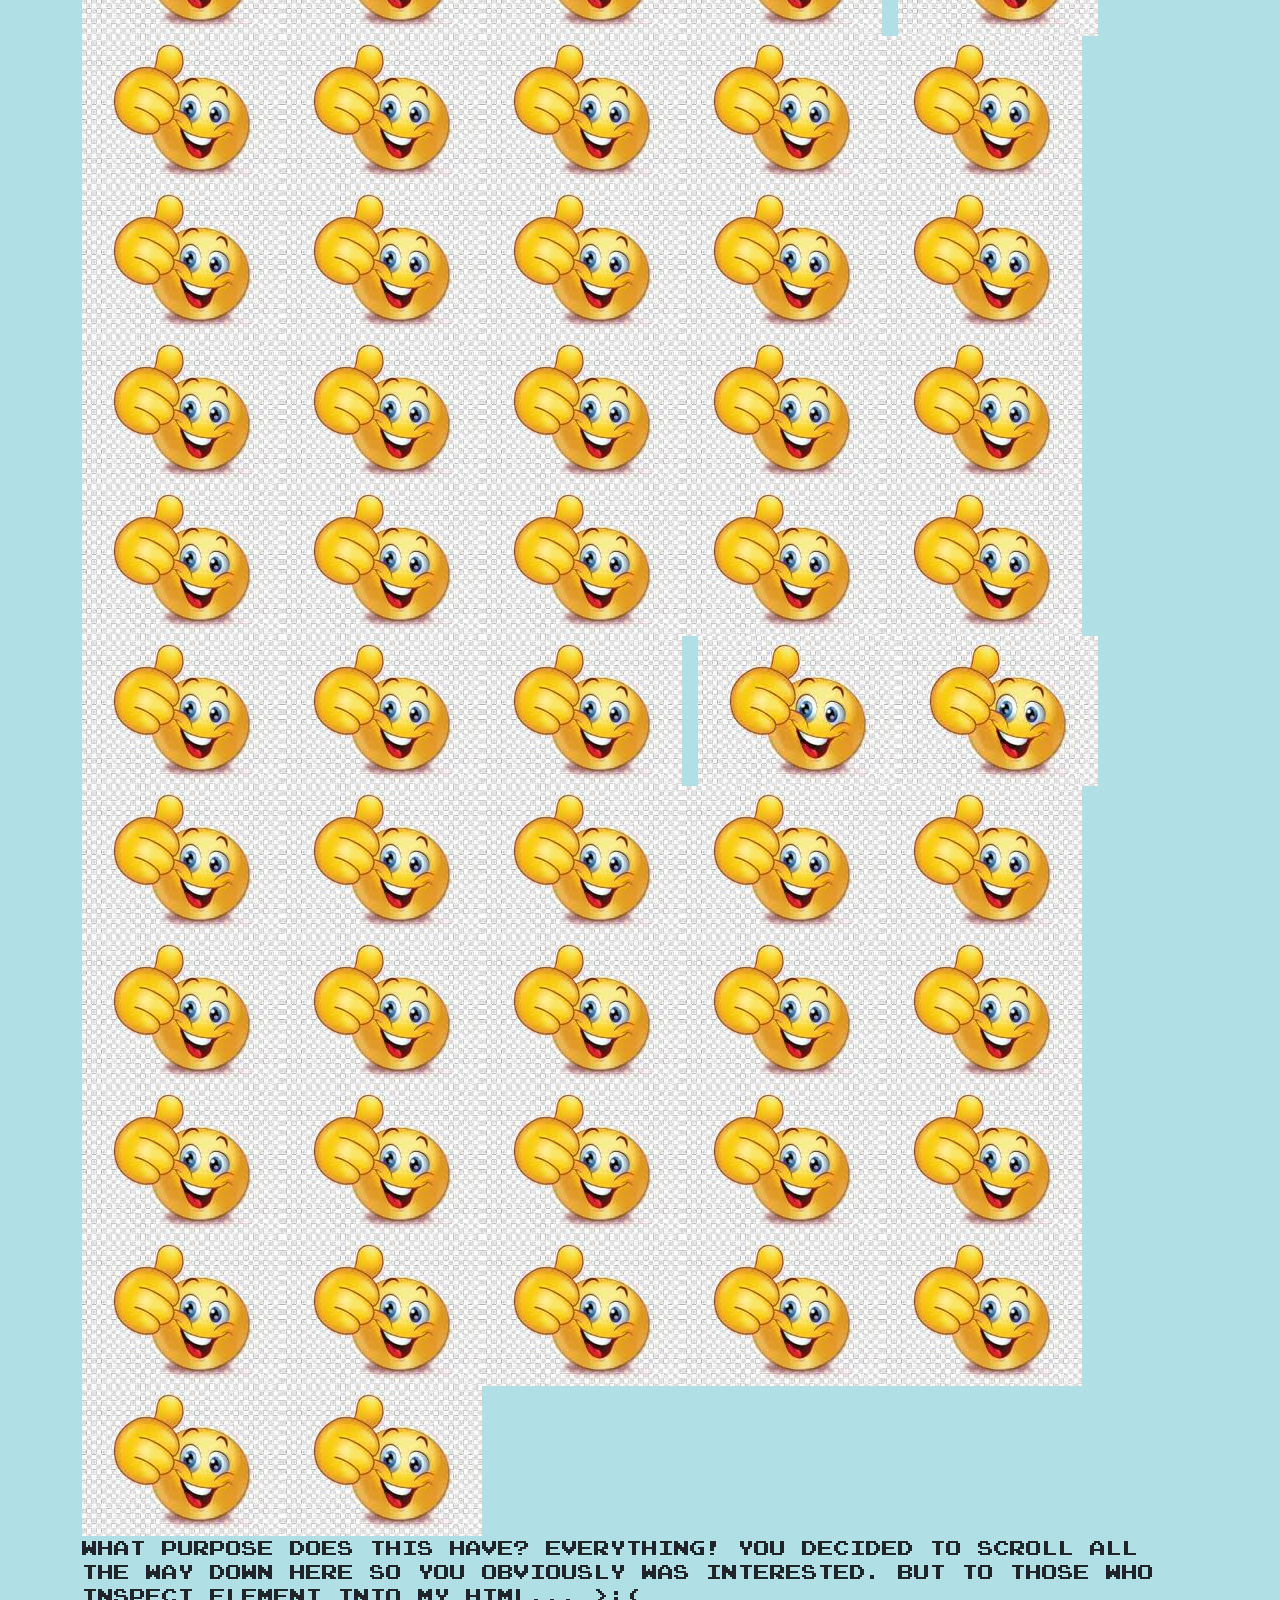
<file: yesemoji.html>
<!DOCTYPE html>
<html>
	<head>
		
		<!---apple watch html 5--->
		<style>
			.col {
			border: 2px solid black;
			}
			
		</style>
		
		<meta charset="utf-8">
		<meta name="viewport" content="width=device-width, initial-scale=1">
		
		<link href="assets/css/style.css" rel="stylesheet" type="text/css">
		
		<title>Corin's Website</title>
		<link rel="icon" href="assets\images\yesemoji.ico" type="image/x-icon">
		
		<link href="https://cdn.jsdelivr.net/npm/bootstrap@5.3.5/dist/css/bootstrap.min.css" rel="stylesheet" integrity="sha384-SgOJa3DmI69IUzQ2PVdRZhwQ+dy64/BUtbMJw1MZ8t5HZApcHrRKUc4W0kG879m7" crossorigin="anonymous">
	</head>
	<body class="bkgpage">
		<nav class="navbar navbar-expand-lg">
			<div class="container" style="border: 2px solid black; background-color:white;">
				<a class="navbar-brand" href="index.html" aria-label="Home Link">
					<h1>Home</h1>
				</a>
				<button class="navbar-toggler" type="button" data-bs-toggle="collapse" data-bs-target="#navbarSupportedContent" aria-controls="navbarSupportedContent" aria-expanded="false" aria-label="Toggle navigation">
					<span class="navbar-toggler-icon"></span>
				</button>
				<div class="collapse navbar-collapse" id="navbarSupportedContent">
					<ul class="navbar-nav me-auto mb-2 mb-lg-0">
						<li class="nav-item">
							<a href="https://www.youtube.com/@StupidSmol/videos" target="_blank" class="nav-link" aria-label="Youtube Channel Link">Channel</a>
						</li>
						<li class="nav-item">
							<a href="https://www.google.com/search?q=where+was+the+hamburger+invented%3F&client=opera-gx&hs=tMR&sca_esv=69ac19332292058f&sxsrf=AHTn8zpyc8Y0lJDNUAy5QPfW8pjCgivJaA%3A1745839576097&ei=2GUPaPDeBdeehbIPiYv7IA&ved=0ahUKEwjwqpKez_qMAxVXT0EAHYnFHgQQ4dUDCBA&uact=5&oq=where+was+the+hamburger+invented%3F&gs_lp=[base64]&sclient=gws-wiz-serp" target="_blank" class="nav-link" aria-label="Hamburg Link">Hamburg</a>
						</li>
						<li class="nav-tem dropdown">
							<a class="nav-link dropdown-toggle" href="#" role="button" data-bs-toggle="dropdown" aria-expanded="false">Downloads</a>
							<ul class="dropdown-menu">
								<li>
									<a class="dropdown-item" href="download-mc.html" class="nav-link" aria-label="Minecraft Downloads Link">Minecraft</a>
									<a class="dropdown-item" href="download-smb.html" class="nav-link" aria-label="SMB Downloads Link">Super Mario Bros.</a>
								</ul>
							</li>
						</li>
						<li class="nav-tem dropdown">
							<a class="nav-link dropdown-toggle" href="#" role="button" data-bs-toggle="dropdown" aria-expanded="false">More</a>
							<ul class="dropdown-menu">
								<li>
									<a class="dropdown-item" href="yesemoji.html" class="nav-link"><img src="assets/images/yesemoji.jpeg" aria-label="Yes Emoji Link" class="dropdownyes"></a>
									<a class="dropdown-item" href="devlog.html" class="nav-link" aria-label="Dev Log Link">Dev Log</a>
									<a class="dropdown-item" href="lorem.html" class="nav-link" aria-label="Lorun Ipsum Pain Itself Link">Lorum Ipsum</a>
									<a class="dropdown-item" href="pi.html" class="nav-link" aria-label="Pi Link">π</a>
									<a class="dropdown-item" href="game.html" class="nav-link" aria-label="Crazy Cube Game Link">Crazy Cube</a>
								</ul>
							</li>
						</li>
						<li class="nav-tem dropdown">
							<a class="nav-link dropdown-toggle d-none d-md-block" href="#" role="button" data-bs-toggle="dropdown" aria-expanded="false">Tools</a>
							<a class="nav-link dropdown-toggle d-block d-md-none disabled" href="#" role="button" data-bs-toggle="dropdown" aria-expanded="false">Tools (Not Compatible)</a>
							<ul class="dropdown-menu">
								<li>
									<a class="dropdown-item" href="colourpicker.html" class="nav-link" aria-label="Colour Picker Tool">Colour Picker</a>
								</ul>
							</li>
						</li>
					</ul>
				</div>
			</div>
		</nav>
		
		<!-- <nav class="navbar text-center" navbar-expand-lg>
			<div class="container d-flex justify-content-center">
			<div class="row" style="border: 2px solid black;">
			<div class="col"><a href="index.html"><h1>Home</h1></a></div>
			<div class="col"><a href="download.html"><h1>Downloads</h1></a></div>
			<div class="col"><a href="https://www.youtube.com/@StupidSmol/videos" target="_blank"><h1>Channel</h1></a></div>
			<div class="col"><a href="https://www.google.com/search?q=where+was+the+hamburger+invented%3F&client=opera-gx&hs=tMR&sca_esv=69ac19332292058f&sxsrf=AHTn8zpyc8Y0lJDNUAy5QPfW8pjCgivJaA%3A1745839576097&ei=2GUPaPDeBdeehbIPiYv7IA&ved=0ahUKEwjwqpKez_qMAxVXT0EAHYnFHgQQ4dUDCBA&uact=5&oq=where+was+the+hamburger+invented%3F&gs_lp=[base64]&sclient=gws-wiz-serp" target="_blank"><h1>Hamburg</h1></a></div>
			</div>
			</div>
		</nav> -->
		
		<div id="MainBody" class="container">
			<img src="assets\images\yesemoji.jpeg"><img src="assets\images\yesemoji.jpeg"><img src="assets\images\yesemoji.jpeg"><img src="assets\images\yesemoji.jpeg"><img src="assets\images\yesemoji.jpeg"><img src="assets\images\yesemoji.jpeg"><img src="assets\images\yesemoji.jpeg"><img src="assets\images\yesemoji.jpeg"><img src="assets\images\yesemoji.jpeg"><img src="assets\images\yesemoji.jpeg"><img src="assets\images\yesemoji.jpeg"><img src="assets\images\yesemoji.jpeg"><img src="assets\images\yesemoji.jpeg"><img src="assets\images\yesemoji.jpeg"><img src="assets\images\yesemoji.jpeg"><img src="assets\images\yesemoji.jpeg"><img src="assets\images\yesemoji.jpeg"><img src="assets\images\yesemoji.jpeg"><img src="assets\images\yesemoji.jpeg"><img src="assets\images\yesemoji.jpeg"><img src="assets\images\yesemoji.jpeg"><img src="assets\images\yesemoji.jpeg"><img src="assets\images\yesemoji.jpeg"><img src="assets\images\yesemoji.jpeg">
		<img src="assets\images\yesemoji.jpeg"><img src="assets\images\yesemoji.jpeg"><img src="assets\images\yesemoji.jpeg"><img src="assets\images\yesemoji.jpeg"><img src="assets\images\yesemoji.jpeg"><img src="assets\images\yesemoji.jpeg"><img src="assets\images\yesemoji.jpeg"><img src="assets\images\yesemoji.jpeg"><img src="assets\images\yesemoji.jpeg"><img src="assets\images\yesemoji.jpeg"><img src="assets\images\yesemoji.jpeg"><img src="assets\images\yesemoji.jpeg"><img src="assets\images\yesemoji.jpeg"><img src="assets\images\yesemoji.jpeg"><img src="assets\images\yesemoji.jpeg"><img src="assets\images\yesemoji.jpeg"><img src="assets\images\yesemoji.jpeg"><img src="assets\images\yesemoji.jpeg"><img src="assets\images\yesemoji.jpeg"><img src="assets\images\yesemoji.jpeg"><img src="assets\images\yesemoji.jpeg"><img src="assets\images\yesemoji.jpeg"><img src="assets\images\yesemoji.jpeg"><img src="assets\images\yesemoji.jpeg">
		<img src="assets\images\yesemoji.jpeg"><img src="assets\images\yesemoji.jpeg"><img src="assets\images\yesemoji.jpeg"><img src="assets\images\yesemoji.jpeg"><img src="assets\images\yesemoji.jpeg"><img src="assets\images\yesemoji.jpeg"><img src="assets\images\yesemoji.jpeg"><img src="assets\images\yesemoji.jpeg"><img src="assets\images\yesemoji.jpeg"><img src="assets\images\yesemoji.jpeg"><img src="assets\images\yesemoji.jpeg"><img src="assets\images\yesemoji.jpeg"><img src="assets\images\yesemoji.jpeg"><img src="assets\images\yesemoji.jpeg"><img src="assets\images\yesemoji.jpeg"><img src="assets\images\yesemoji.jpeg"><img src="assets\images\yesemoji.jpeg"><img src="assets\images\yesemoji.jpeg"><img src="assets\images\yesemoji.jpeg"><img src="assets\images\yesemoji.jpeg"><img src="assets\images\yesemoji.jpeg"><img src="assets\images\yesemoji.jpeg"><img src="assets\images\yesemoji.jpeg"><img src="assets\images\yesemoji.jpeg">
		<img src="assets\images\yesemoji.jpeg"><img src="assets\images\yesemoji.jpeg"><img src="assets\images\yesemoji.jpeg"><img src="assets\images\yesemoji.jpeg"><img src="assets\images\yesemoji.jpeg"><img src="assets\images\yesemoji.jpeg"><img src="assets\images\yesemoji.jpeg"><img src="assets\images\yesemoji.jpeg"><img src="assets\images\yesemoji.jpeg"><img src="assets\images\yesemoji.jpeg"><img src="assets\images\yesemoji.jpeg"><img src="assets\images\yesemoji.jpeg"><img src="assets\images\yesemoji.jpeg"><img src="assets\images\yesemoji.jpeg"><img src="assets\images\yesemoji.jpeg"><img src="assets\images\yesemoji.jpeg"><img src="assets\images\yesemoji.jpeg"><img src="assets\images\yesemoji.jpeg"><img src="assets\images\yesemoji.jpeg"><img src="assets\images\yesemoji.jpeg"><img src="assets\images\yesemoji.jpeg"><img src="assets\images\yesemoji.jpeg"><img src="assets\images\yesemoji.jpeg"><img src="assets\images\yesemoji.jpeg">
		<img src="assets\images\yesemoji.jpeg"><img src="assets\images\yesemoji.jpeg"><img src="assets\images\yesemoji.jpeg"><img src="assets\images\yesemoji.jpeg"><img src="assets\images\yesemoji.jpeg"><img src="assets\images\yesemoji.jpeg"><img src="assets\images\yesemoji.jpeg"><img src="assets\images\yesemoji.jpeg"><img src="assets\images\yesemoji.jpeg"><img src="assets\images\yesemoji.jpeg"><img src="assets\images\yesemoji.jpeg"><img src="assets\images\yesemoji.jpeg"><img src="assets\images\yesemoji.jpeg"><img src="assets\images\yesemoji.jpeg"><img src="assets\images\yesemoji.jpeg"><img src="assets\images\yesemoji.jpeg"><img src="assets\images\yesemoji.jpeg"><img src="assets\images\yesemoji.jpeg"><img src="assets\images\yesemoji.jpeg"><img src="assets\images\yesemoji.jpeg"><img src="assets\images\yesemoji.jpeg"><img src="assets\images\yesemoji.jpeg"><img src="assets\images\yesemoji.jpeg"><img src="assets\images\yesemoji.jpeg">
		<img src="assets\images\yesemoji.jpeg"><img src="assets\images\yesemoji.jpeg"><img src="assets\images\yesemoji.jpeg"><img src="assets\images\yesemoji.jpeg"><img src="assets\images\yesemoji.jpeg"><img src="assets\images\yesemoji.jpeg"><img src="assets\images\yesemoji.jpeg"><img src="assets\images\yesemoji.jpeg"><img src="assets\images\yesemoji.jpeg"><img src="assets\images\yesemoji.jpeg"><img src="assets\images\yesemoji.jpeg"><img src="assets\images\yesemoji.jpeg"><img src="assets\images\yesemoji.jpeg"><img src="assets\images\yesemoji.jpeg"><img src="assets\images\yesemoji.jpeg"><img src="assets\images\yesemoji.jpeg"><img src="assets\images\yesemoji.jpeg"><img src="assets\images\yesemoji.jpeg"><img src="assets\images\yesemoji.jpeg"><img src="assets\images\yesemoji.jpeg"><img src="assets\images\yesemoji.jpeg"><img src="assets\images\yesemoji.jpeg"><img src="assets\images\yesemoji.jpeg"><img src="assets\images\yesemoji.jpeg">
		<img src="assets\images\yesemoji.jpeg"><img src="assets\images\yesemoji.jpeg"><img src="assets\images\yesemoji.jpeg"><img src="assets\images\yesemoji.jpeg"><img src="assets\images\yesemoji.jpeg"><img src="assets\images\yesemoji.jpeg"><img src="assets\images\yesemoji.jpeg"><img src="assets\images\yesemoji.jpeg"><img src="assets\images\yesemoji.jpeg"><img src="assets\images\yesemoji.jpeg"><img src="assets\images\yesemoji.jpeg"><img src="assets\images\yesemoji.jpeg"><img src="assets\images\yesemoji.jpeg"><img src="assets\images\yesemoji.jpeg"><img src="assets\images\yesemoji.jpeg"><img src="assets\images\yesemoji.jpeg"><img src="assets\images\yesemoji.jpeg"><img src="assets\images\yesemoji.jpeg"><img src="assets\images\yesemoji.jpeg"><img src="assets\images\yesemoji.jpeg"><img src="assets\images\yesemoji.jpeg"><img src="assets\images\yesemoji.jpeg"><img src="assets\images\yesemoji.jpeg"><img src="assets\images\yesemoji.jpeg">
		<img src="assets\images\yesemoji.jpeg"><img src="assets\images\yesemoji.jpeg"><img src="assets\images\yesemoji.jpeg"><img src="assets\images\yesemoji.jpeg"><img src="assets\images\yesemoji.jpeg"><img src="assets\images\yesemoji.jpeg"><img src="assets\images\yesemoji.jpeg"><img src="assets\images\yesemoji.jpeg"><img src="assets\images\yesemoji.jpeg"><img src="assets\images\yesemoji.jpeg"><img src="assets\images\yesemoji.jpeg"><img src="assets\images\yesemoji.jpeg"><img src="assets\images\yesemoji.jpeg"><img src="assets\images\yesemoji.jpeg"><img src="assets\images\yesemoji.jpeg"><img src="assets\images\yesemoji.jpeg"><img src="assets\images\yesemoji.jpeg"><img src="assets\images\yesemoji.jpeg"><img src="assets\images\yesemoji.jpeg"><img src="assets\images\yesemoji.jpeg"><img src="assets\images\yesemoji.jpeg"><img src="assets\images\yesemoji.jpeg"><img src="assets\images\yesemoji.jpeg"><img src="assets\images\yesemoji.jpeg">
		<img src="assets\images\yesemoji.jpeg"><img src="assets\images\yesemoji.jpeg"><img src="assets\images\yesemoji.jpeg"><img src="assets\images\yesemoji.jpeg"><img src="assets\images\yesemoji.jpeg"><img src="assets\images\yesemoji.jpeg"><img src="assets\images\yesemoji.jpeg"><img src="assets\images\yesemoji.jpeg"><img src="assets\images\yesemoji.jpeg"><img src="assets\images\yesemoji.jpeg"><img src="assets\images\yesemoji.jpeg"><img src="assets\images\yesemoji.jpeg"><img src="assets\images\yesemoji.jpeg"><img src="assets\images\yesemoji.jpeg"><img src="assets\images\yesemoji.jpeg"><img src="assets\images\yesemoji.jpeg"><img src="assets\images\yesemoji.jpeg"><img src="assets\images\yesemoji.jpeg"><img src="assets\images\yesemoji.jpeg"><img src="assets\images\yesemoji.jpeg"><img src="assets\images\yesemoji.jpeg"><img src="assets\images\yesemoji.jpeg"><img src="assets\images\yesemoji.jpeg"><img src="assets\images\yesemoji.jpeg">
		<img src="assets\images\yesemoji.jpeg"><img src="assets\images\yesemoji.jpeg"><img src="assets\images\yesemoji.jpeg"><img src="assets\images\yesemoji.jpeg"><img src="assets\images\yesemoji.jpeg"><img src="assets\images\yesemoji.jpeg"><img src="assets\images\yesemoji.jpeg"><img src="assets\images\yesemoji.jpeg"><img src="assets\images\yesemoji.jpeg"><img src="assets\images\yesemoji.jpeg"><img src="assets\images\yesemoji.jpeg"><img src="assets\images\yesemoji.jpeg"><img src="assets\images\yesemoji.jpeg"><img src="assets\images\yesemoji.jpeg"><img src="assets\images\yesemoji.jpeg"><img src="assets\images\yesemoji.jpeg"><img src="assets\images\yesemoji.jpeg"><img src="assets\images\yesemoji.jpeg"><img src="assets\images\yesemoji.jpeg"><img src="assets\images\yesemoji.jpeg"><img src="assets\images\yesemoji.jpeg"><img src="assets\images\yesemoji.jpeg"><img src="assets\images\yesemoji.jpeg"><img src="assets\images\yesemoji.jpeg">
		<img src="assets\images\yesemoji.jpeg"><img src="assets\images\yesemoji.jpeg"><img src="assets\images\yesemoji.jpeg"><img src="assets\images\yesemoji.jpeg"><img src="assets\images\yesemoji.jpeg"><img src="assets\images\yesemoji.jpeg"><img src="assets\images\yesemoji.jpeg"><img src="assets\images\yesemoji.jpeg"><img src="assets\images\yesemoji.jpeg"><img src="assets\images\yesemoji.jpeg"><img src="assets\images\yesemoji.jpeg"><img src="assets\images\yesemoji.jpeg"><img src="assets\images\yesemoji.jpeg"><img src="assets\images\yesemoji.jpeg"><img src="assets\images\yesemoji.jpeg"><img src="assets\images\yesemoji.jpeg"><img src="assets\images\yesemoji.jpeg"><img src="assets\images\yesemoji.jpeg"><img src="assets\images\yesemoji.jpeg"><img src="assets\images\yesemoji.jpeg"><img src="assets\images\yesemoji.jpeg"><img src="assets\images\yesemoji.jpeg"><img src="assets\images\yesemoji.jpeg"><img src="assets\images\yesemoji.jpeg">
		<img src="assets\images\yesemoji.jpeg"><a href="https://www.youtube.com/watch?v=dQw4w9WgXcQ" target="_blank"><img src="assets\images\yesemoji.jpeg"></a><img src="assets\images\yesemoji.jpeg"><img src="assets\images\yesemoji.jpeg"><img src="assets\images\yesemoji.jpeg"><img src="assets\images\yesemoji.jpeg"><img src="assets\images\yesemoji.jpeg"><img src="assets\images\yesemoji.jpeg"><img src="assets\images\yesemoji.jpeg"><img src="assets\images\yesemoji.jpeg"><img src="assets\images\yesemoji.jpeg"><img src="assets\images\yesemoji.jpeg"><img src="assets\images\yesemoji.jpeg"><img src="assets\images\yesemoji.jpeg"><img src="assets\images\yesemoji.jpeg"><img src="assets\images\yesemoji.jpeg"><img src="assets\images\yesemoji.jpeg"><img src="assets\images\yesemoji.jpeg"><img src="assets\images\yesemoji.jpeg"><img src="assets\images\yesemoji.jpeg"><img src="assets\images\yesemoji.jpeg"><img src="assets\images\yesemoji.jpeg"><img src="assets\images\yesemoji.jpeg"><img src="assets\images\yesemoji.jpeg">
		<img src="assets\images\yesemoji.jpeg"><img src="assets\images\yesemoji.jpeg"><img src="assets\images\yesemoji.jpeg"><img src="assets\images\yesemoji.jpeg"><img src="assets\images\yesemoji.jpeg"><img src="assets\images\yesemoji.jpeg"><img src="assets\images\yesemoji.jpeg"><img src="assets\images\yesemoji.jpeg"><img src="assets\images\yesemoji.jpeg"><img src="assets\images\yesemoji.jpeg"><img src="assets\images\yesemoji.jpeg"><img src="assets\images\yesemoji.jpeg"><img src="assets\images\yesemoji.jpeg"><img src="assets\images\yesemoji.jpeg"><img src="assets\images\yesemoji.jpeg"><img src="assets\images\yesemoji.jpeg"><img src="assets\images\yesemoji.jpeg"><img src="assets\images\yesemoji.jpeg"><img src="assets\images\yesemoji.jpeg"><img src="assets\images\yesemoji.jpeg"><img src="assets\images\yesemoji.jpeg"><img src="assets\images\yesemoji.jpeg"><img src="assets\images\yesemoji.jpeg"><img src="assets\images\yesemoji.jpeg">
		<p>What purpose does this have? Everything! You decided to scroll all the way down here so you obviously was interested. But to those who Inspect Element into my HTML... >:(</p>
		</div>
		
		
		<script src="https://cdn.jsdelivr.net/npm/bootstrap@5.3.5/dist/js/bootstrap.bundle.min.js" integrity="sha384-k6d4wzSIapyDyv1kpU366/PK5hCdSbCRGRCMv+eplOQJWyd1fbcAu9OCUj5zNLiq" crossorigin="anonymous"></script>
		</body>
		</html>
		
		<!-- >:( -->
		<!-- You people just LOVE looking at my naked code -->
</file>
<file: assets/css/style.css>
@font-face {
	font-family: SMB; 
	src: url(../fonts/smb.ttf);
}

* {
	font-family: SMB;
}

@font-face {
	font-family: ARCO; 
	src: url(../fonts/ARCO.ttf);
}

@font-face {
	font-family: MEL; 
	src: url(../fonts/melon.ttf);
}

@font-face {
	font-family: MC; 
	src: url(../fonts/Minecraft.ttf);
}

.arcotext {
	font-family: ARCO;
}

.melontext {
	font-family: MEL;
	font-size: 1.25em;
}

.rgbtext {
	font-family: MEL;
	font-size: 0.75em;
}

.smbtext {
	font-family: SMB;
	font-size: 0.75em;
}

.mctext {
	font-family: MC;
	font-size: 1em;
}

.fileicon {
	height: 200px;
	width: 200px;
}

.snaxindex {
	height: 325px;
	width: 600px;
}

.downloadicon {
	height: 50px;
	width: 50px;
}

.subheading {
	font-size: 0.5em;
}

.navtext {
	font-size: 1.75em;
}

.pitext {
	font-size: 2.75em;
}

.bkgpage {
	background-color:powderblue;
}

.bkgnav {
	background-color:white;
}

.homelogomc {
	height: 65px;
	width: 185px;
}

.homelogosmb {
	height: 60px;
	width: 175px;
}

.dropdownyes {
	height: 40px;
	width: 52px;
}

.dropdowncolor {
	color: black;
}

.dropdownscroll {
	max-height: 325px;
	overflow-y: scroll;
}

.bugmodscroll {
	max-height: 720px;
	overflow-y: scroll;
}

.gamedisplay {
	height: 707px;
	width: 1363px;
}

.funcdisplay {
	height: 100%;
	width: 100%;
}

#wooddrops {
	bottom: 14% !important;
	left: 5.5% !important;
}

#sapdrops {
	bottom: 10.8% !important;
	left: 48.8% !important;
}

.dropsize {
	width: 140%;
	height: 160%;
	border: 4px solid hotpink;
	border-radius: 25px;
}

.dropsize:hover {
	border-color: pink;
}

.center {
  margin: auto;
  width: 250%;
  padding: 10px;
  margin: 10px;
}

.centermobile {
  margin: auto;
  width: 55%;
  padding: 5px;
  margin: 5px;
}

.centertext {
  margin: auto;
  width: 250%;
}
</file>
